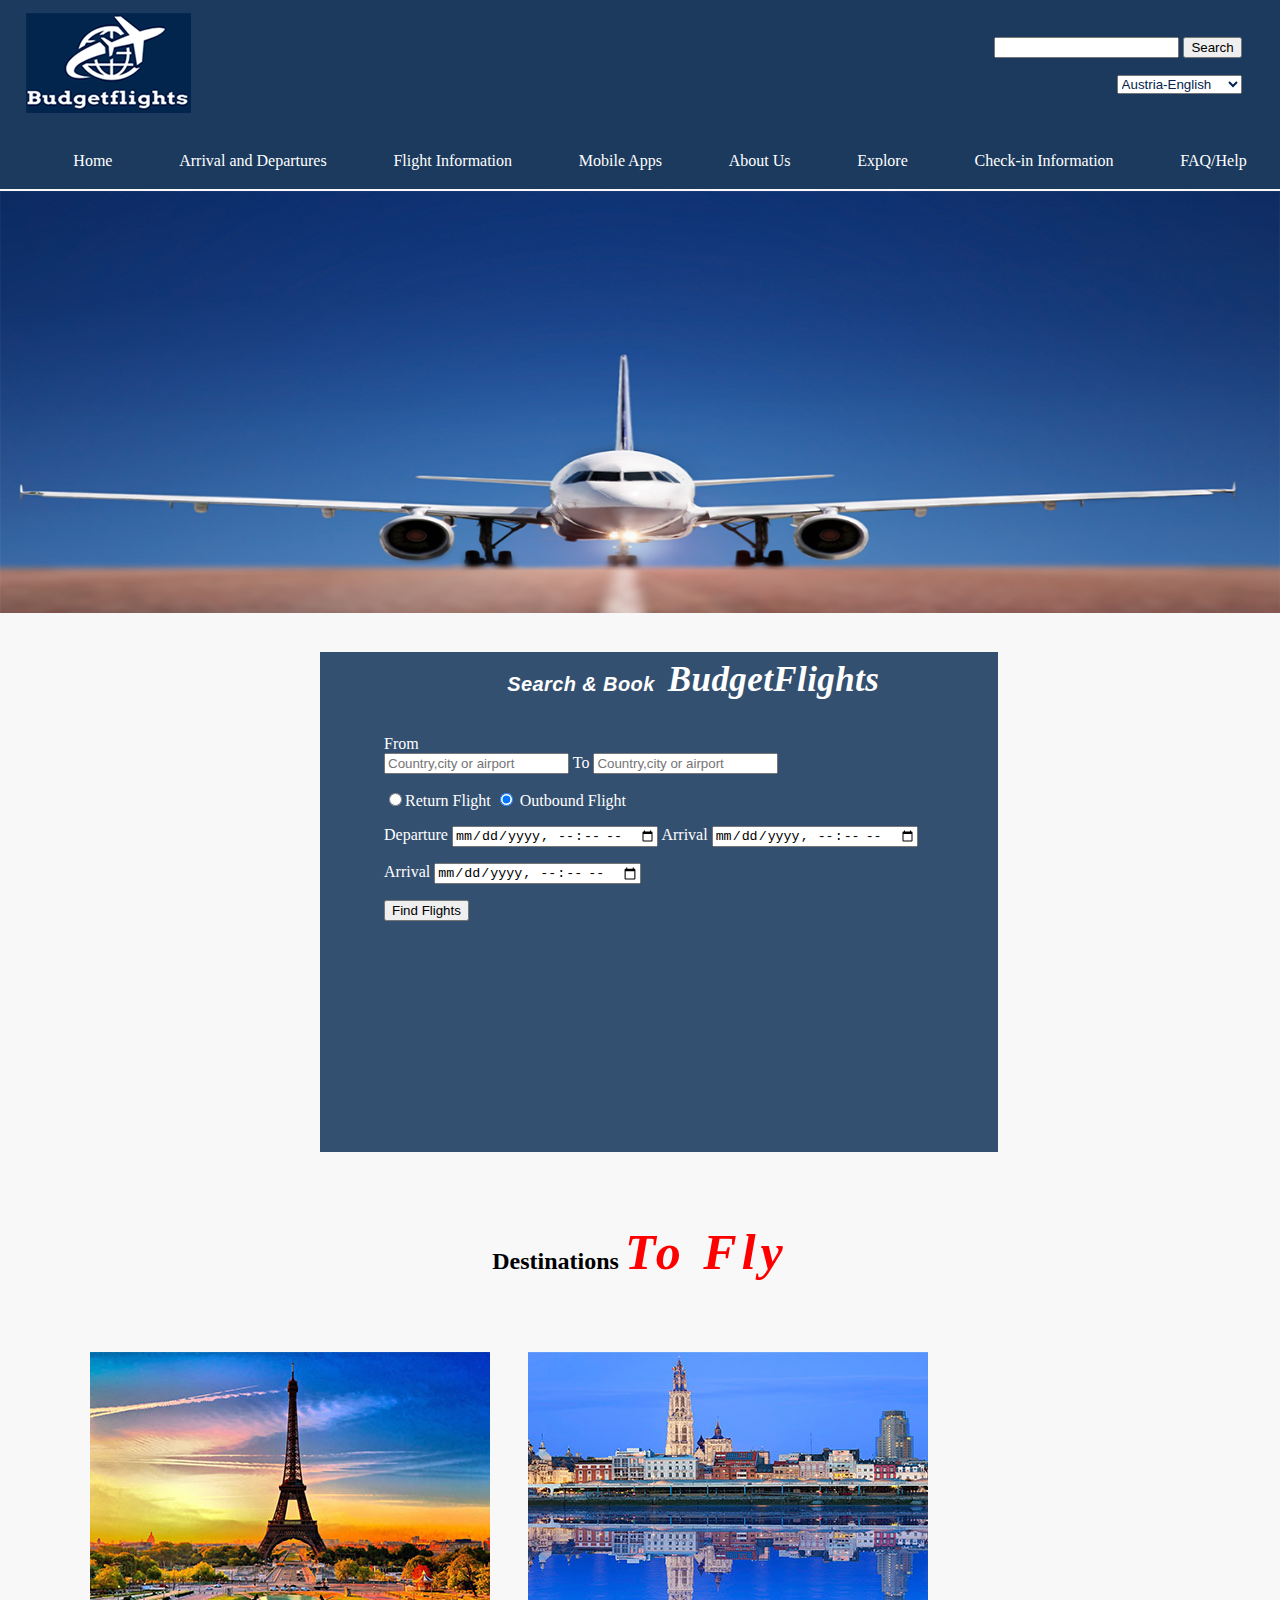
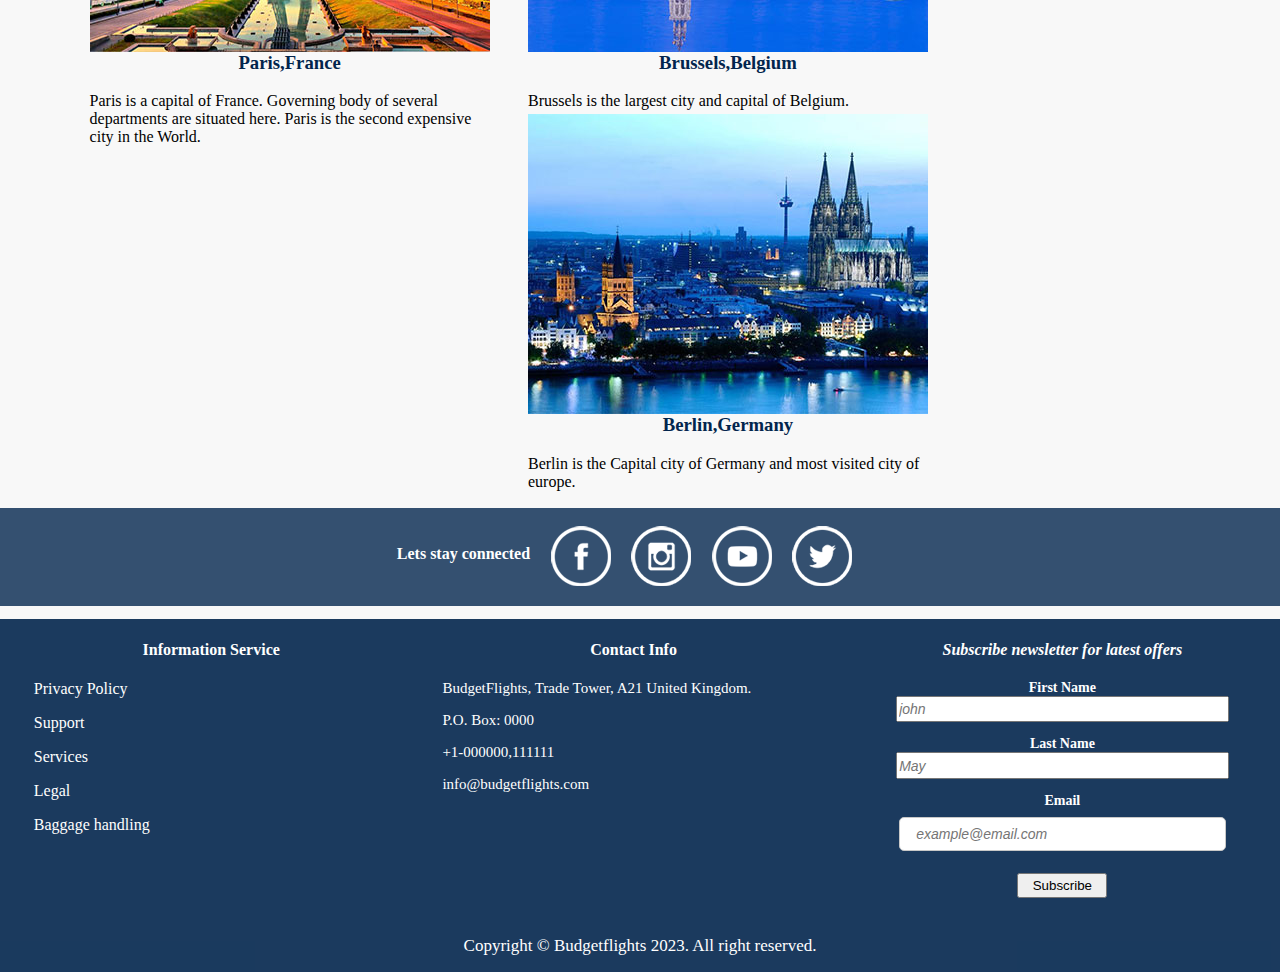
<file: index.html>
<!DOCTYPE html>
<!--This line is for HTML 5-->
<html lang="en" dir="ltr">
<!--head starts-->
<head>
<!--this enables the unicode feature-->
<title>Home</title>
<meta charset="utf-8">
<!--webpage title starts and ends-->
<meta name="viewport" content="width=device-width, initial-scale=1.0">
<!--This makes the total width equal to the device width-->

<link rel="shortcut icon" href="images/favicon.png"/>
<link type="text/css" rel="stylesheet" href="css/master.css"/>
<!--link main css in html-->
</head>
<!--head ends-->
<!--starts of body-->
<body>
 

<!--header starts-->
<header>
  <div class="logo"> <a href="index.html"><img src="images/logo.png" alt="logo" title="budgetflights" /></a> </div>
  <div class="search-1">
 	<form method="post" action="mobile.html">
		<p><input type="text" name="advance-search" required="required">  <input type="submit" name="submit" value="Search"> </p>
 	</form>
 	<select class="lang">
 		<option value="austria">Austria-English</option>
 		<option value="austria">Germany-English</option>
 		<option value="austria">England-English</option>
 		<option value="austria">Scotland-English</option>
 	</select>
 </div>
  <!--div class ends--> 
</header>
<!--header ends-->

<div class="menubar">
  <ul>
    <li><a href="index.html">Home</a></li>
    <li><a href="status.html">Arrival and Departures</a></li>
    <li><a href="flight.html">Flight Information</a></li>
    <li><a href="mobile.html">Mobile Apps</a></li>
    <li><a href="about.html">About Us</a></li>
    <li><a href="explore.html">Explore</a></li>
    <li><a href="check.html">Check-in Information</a></li>
    <li><a href="support.html">FAQ/Help</a>
         <ul>
            <li><a href="support.html">Enquiry</a></li>
            <li><a href="mobile.html">Downloads</a></li>
          </ul>
    </li>
  </ul>
</div>
<!--menu bar ends here-->
<div class="container-1"> 
  <!--form for booking flights-->
  <div class="nav-slider"> 
  	<img src="images/navimg.png" alt="navpic" title="nav-airplane"/> 
  </div>
 <div class="flight-booking">
    <h3 class="book-heading">
     <span>Search & Book</span>
      BudgetFlights
     </h3>
    	<form method="get" action="status.html">
      	<p>
			<label>From</label><br/>
			<input type="text" name="airport" placeholder="Country,city or airport" required="required">
			<label>To</label>
			<input type="text" name="countryairport" placeholder="Country,city or airport" required="required">
		  </p>
		  <input type="radio" name="trip-type" value="return" checked="checked"><label>Return Flight</label>
		   <input type="radio" name="trip-type" value="outbound" checked="checked"> <label>Outbound Flight</label>
		  <p>
			<label>Departure</label>
			<input type="datetime-local" name="departure-time">
      <label>Arrival</label>
      <input type="datetime-local" name="arrival-time">
		  </p>
		  <p>
			<label>Arrival</label>
			<input type="datetime-local" name="arrival-time">
		  </p>
		  
		  <p>
			<input type="submit" name="Find-flights" value="Find Flights">
		  </p>
		</form>
	  </div>
	</div>
	
<!--Destination elements of index page starts from here-->
 <div class="destinationimg">
     <h2 class="index-context">Destinations <span>To Fly</span></h2>
  </div>
    <div class="images">
      <div class="destinationimg1">
        <a href="flight.html"><img src="images/country/France.jpg" alt="France"></a>
        <h3 class="info1"><a href="flight.html">Paris,France</a></h3>
        <p>Paris is a capital of France. Governing body of several departments are situated here.
        Paris is the second expensive city in the World. </p>
      </div>
      <div class="destinationimg2">
        <a href="flight.html"><img src="images/country/Belgium.jpg" alt="Belgium"/></a>
        <h3 class="info1"><a href="flight.html">Brussels,Belgium</a></h3>
        <p>Brussels is the largest city and capital of Belgium.</p>
      </div>
      <div class="destinationimg3">
        <a href="flight.html"><img src="images/country/Germany.jpg" alt="Germany"></a>
        <h3 class="info1"><a href="flight.html">Berlin,Germany</a></h3>
        <p>Berlin is the Capital city of Germany and most visited city of europe.</p>
      </div>
    </div>

 <div class="social-media">
       		<div class="social-media-connect">
       			<h4>Lets stay connected</h4>
        	</div>
         <div class="icon">
			  <a href="https://www.facebook.com"><img src="images/facebook.png" alt="facebook"/></a>
			  <a href="https://www.instagram.com"><img src="images/instagram.png" alt="instagram"/></a>
			  <a href="https://www.youtube.com"><img src="images/youtube.png" alt="youtube"/></a>
			  <a href="https://www.twitter.com"><img src="images/twitter.png" alt="twitter"/></a>
          </div>
      </div>
<!--Destination elements of index page starts from here-->
<div class="footer-down">
     <div class="privacy">
     	<h4>Information Service</h4>
     		<p><a href="#">Privacy Policy</a></p>
     		<p><a href="Contact.html">Support</a></p>
     		<p><a href="#">Services</a></p>
     		<p><a href="#">Legal</a></p>
     		<p><a href="#">Baggage handling</a></p>
     </div>
      <div class="contact-info">
        <h4>Contact Info</h4>
        <p>BudgetFlights, Trade Tower, A21 United Kingdom. </p>
		  <p> P.O. Box: 0000</p>
		  <p>+1-000000,111111</p>
		  <p> info@budgetflights.com</p>
      </div>
      
      <div class="newsletter">
        <h4> Subscribe newsletter for latest offers</h4>
      <form method="post" action="flight.html">
          <p><label>First Name</label><br/><input type="text" name="Full-name" placeholder="john" required="required"></p>
          <p><label>Last Name</label><br/><input type="text" name="Last-name" placeholder="May" required="required"></p>
          <p><label>Email</label><br/><input type="Email" name="Email" placeholder="example@email.com" required="required"></p>
          <p><input type="submit" name="Subscribe-button" value="Subscribe"></p>
        </form>
      </div>
    </div>

<!--This is a footer section all tags goes for footer-->

<footer>
  <p>Copyright &copy; Budgetflights 2023. All right reserved. </p>
</footer>
</body>
<!--body ends-->
</html>
<!--html close-->
</file>
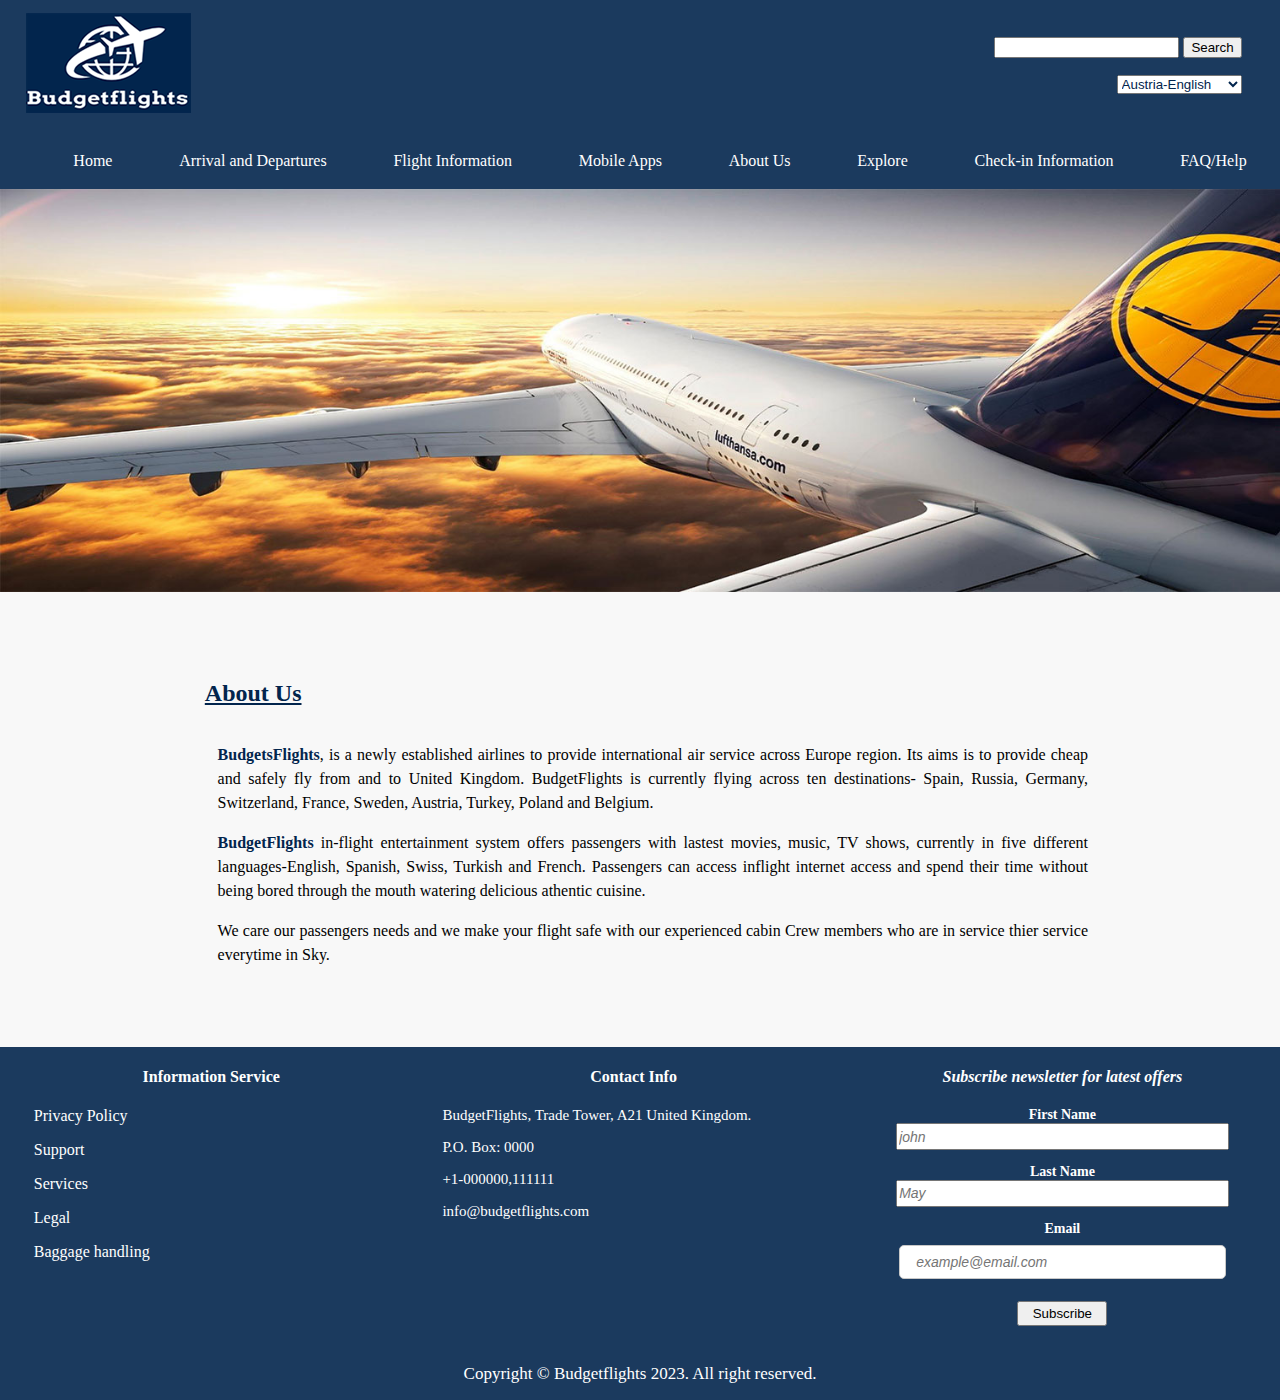
<file: about.html>
<!DOCTYPE html>
<!--This line is for HTML 5-->
<html lang="en" dir="ltr">
<!--head starts-->
<head>
<!--this enables the unicode feature-->
<title>About Us</title>
<meta charset="utf-8">
<!--webpage title starts and ends-->
<meta name="viewport" content="width=device-width, initial-scale=1.0">
<!--This makes the total width equal to the device width-->

<link rel="shortcut icon" href="images/favicon.png"/>
<link type="text/css" rel="stylesheet" href="css/master.css"/>
<!--link main css in html-->
</head>
<!--head ends-->
<!--starts of body-->
<body>
 

<!--header starts-->
<header>
  <div class="logo"> <a href="index.html"><img src="images/logo.png" alt="logo" title="budgetflights" /></a> </div>
  <div class="search-1">
  <form method="post" action="mobile.html">
    <p><input type="text" name="advance-search">  <input type="submit" name="submit" value="Search"> </p>
  </form>
  <select class="lang">
    <option value="austria">Austria-English</option>
    <option value="austria">Germany-English</option>
    <option value="austria">England-English</option>
    <option value="austria">Scotland-English</option>
  </select>
 </div>
  <!--div class ends--> 
</header>
<!--header ends-->

<div class="menubar">
  <ul>
    <li><a href="index.html">Home</a></li>
    <li><a href="status.html">Arrival and Departures</a></li>
    <li><a href="flight.html">Flight Information</a></li>
    <li><a href="mobile.html">Mobile Apps</a></li>
    <li><a href="about.html">About Us</a></li>
    <li><a href="explore.html">Explore</a></li>
    <li><a href="check.html">Check-in Information</a></li>
    <li><a href="support.html">FAQ/Help</a>
         <ul>
            <li><a href="support.html">Enquiry</a></li>
            <li><a href="mobile.html">Downloads</a></li>
          </ul>
  </ul>
</div>
<!--menu bar ends here-->
  <div class="Container-3">
  <div class="container-3-navimg">
  	<img src="images/country/plane.jpg" alt="about-nav-image">
  </div>
    <div class="Container-3-middle">
    <h2 class="narration">About Us</h2>
     <div class="about-us">
       <p>
        <span class="title">BudgetsFlights</span>, is a newly established airlines to provide international air service across Europe region. Its aims is to provide cheap and safely fly from and to United Kingdom. BudgetFlights is currently flying across ten destinations- Spain, Russia, Germany, Switzerland, France, Sweden, Austria, Turkey, Poland and Belgium.
     	</p>
     	<p>
     	<span class="title">BudgetFlights</span> in-flight entertainment system offers passengers with lastest movies, music, TV shows, currently in five different languages-English, Spanish, Swiss, Turkish and French. Passengers can access inflight internet access and spend their time without being bored through the mouth watering delicious athentic cuisine.
     	</p>
     	<p>
     		We care our passengers needs and we make your flight safe with our experienced cabin Crew members who are in service thier service everytime in Sky.
		 </p>
	  </div>
	 </div>
</div>
<div class="footer-down">
     <div class="privacy">
      <h4>Information Service</h4>
        <p><a href="#">Privacy Policy</a></p>
        <p><a href="Contact.html">Support</a></p>
        <p><a href="#">Services</a></p>
        <p><a href="#">Legal</a></p>
        <p><a href="#">Baggage handling</a></p>
     </div>
      <div class="contact-info">
        <h4>Contact Info</h4>
        <p>BudgetFlights, Trade Tower, A21 United Kingdom. </p>
      <p> P.O. Box: 0000</p>
      <p>+1-000000,111111</p>
      <p> info@budgetflights.com</p>
      </div>
      
      <div class="newsletter">
        <h4> Subscribe newsletter for latest offers</h4>
      <form method="post" action="flight.html">
          <p><label>First Name</label><br/><input type="text" name="Full-name" placeholder="john" required="required"></p>
          <p><label>Last Name</label><br/><input type="text" name="Last-name" placeholder="May" required="required"></p>
          <p><label>Email</label><br/><input type="Email" name="Email" placeholder="example@email.com" required="required"></p>
          <p><input type="submit" name="Subscribe-button" value="Subscribe"></p>
        </form>
      </div>
    </div>
      <footer>
        <p>Copyright &copy; Budgetflights 2023. All right reserved.
      </p>
      </footer>
                
  </body>
  <!--body ends-->
</html>
<!--html close-->
</file>
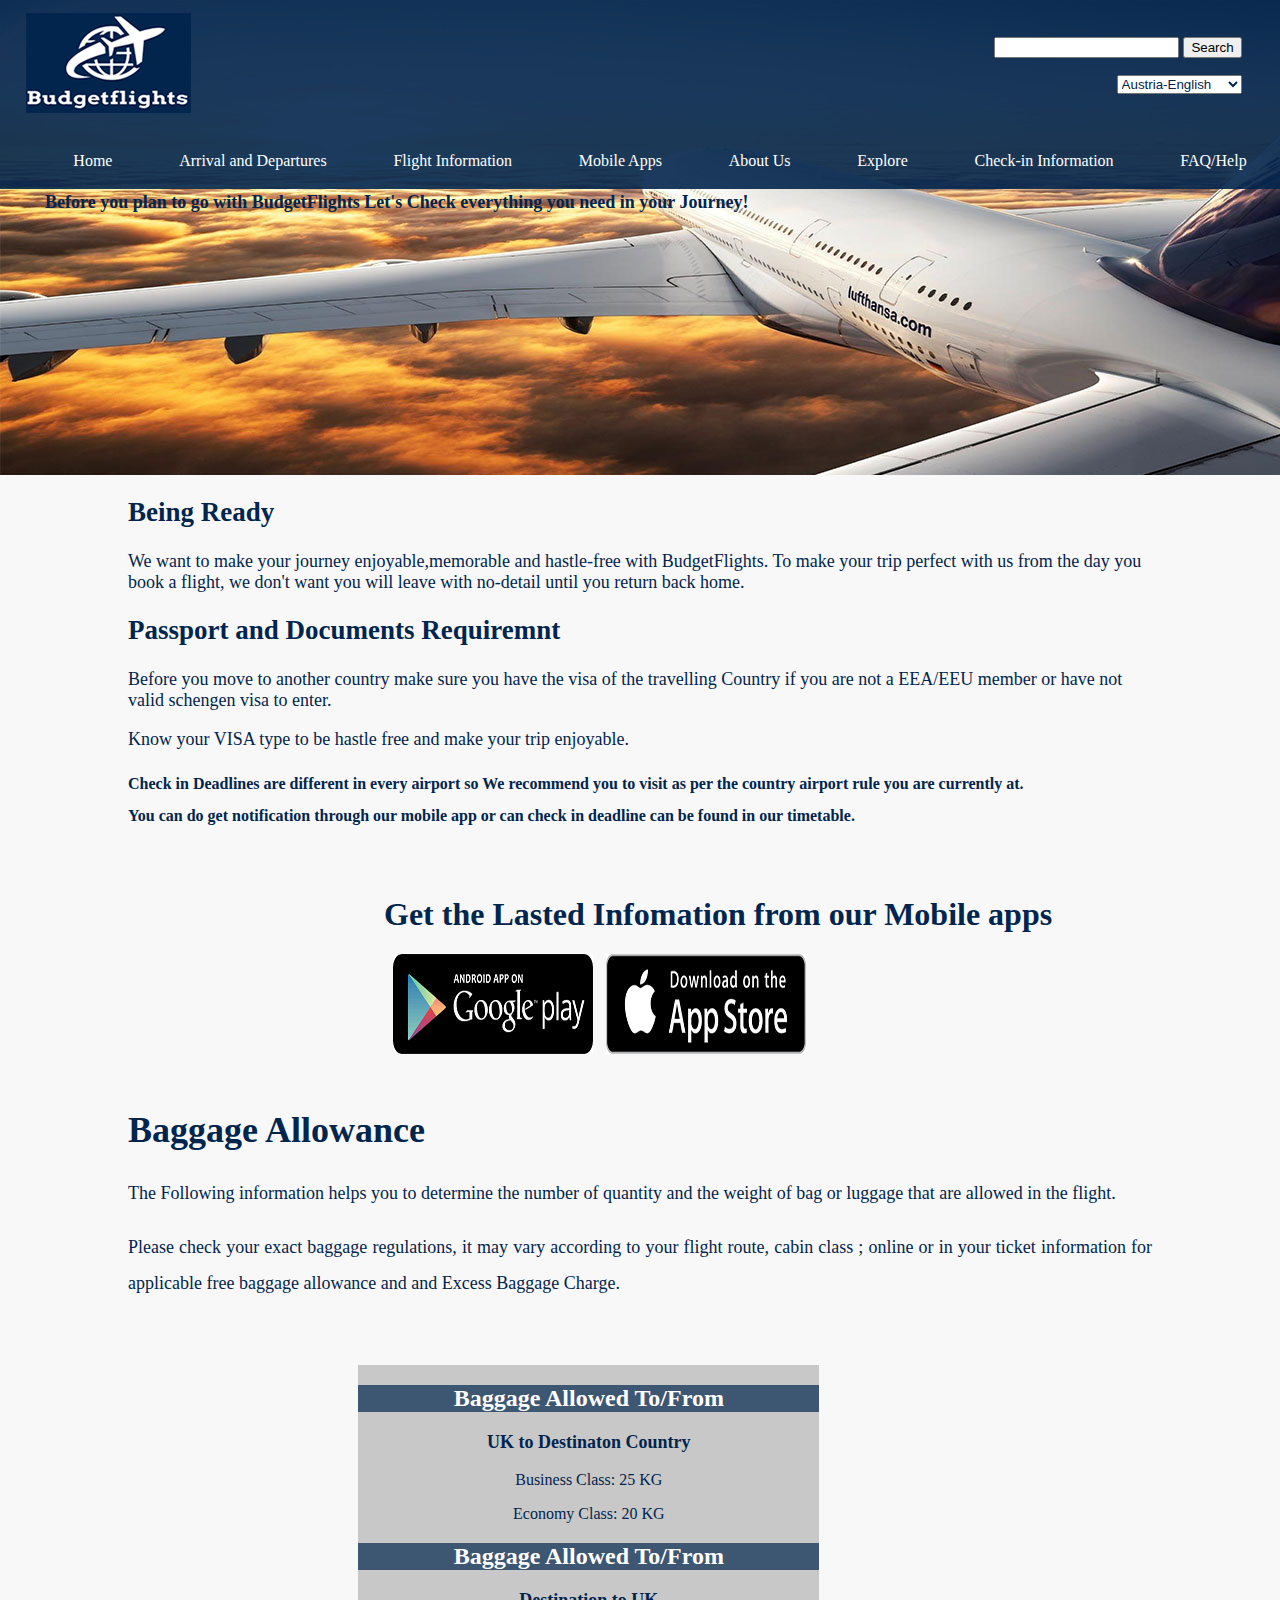
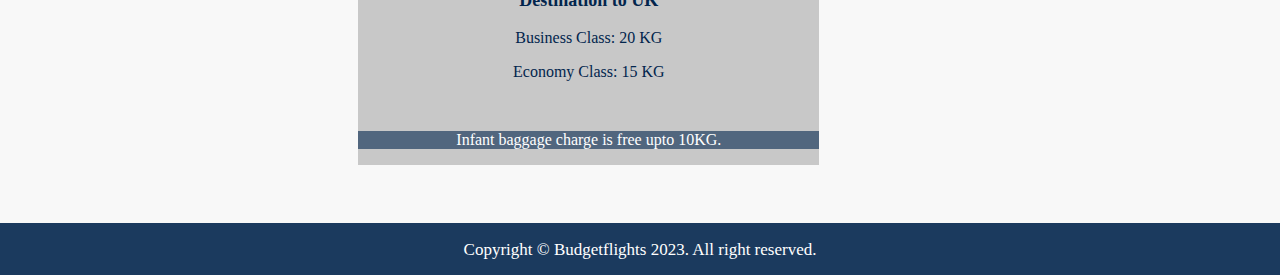
<file: check.html>
<!DOCTYPE html>
<!--This line is for HTML 5-->
<html lang="en" dir="ltr">
<!--head starts-->
<head>
<!--this enables the unicode feature-->
<title>Baggage Information</title>
<meta charset="utf-8">
<!--webpage title starts and ends-->
<meta name="viewport" content="width=device-width, initial-scale=1.0">
<!--This makes the total width equal to the device width-->

<link rel="shortcut icon" href="images/favicon.png"/>
<link type="text/css" rel="stylesheet" href="css/master.css"/>
<!--link main css in html-->
</head>
<!--head ends-->
<!--starts of body-->
<body>
 

<!--header starts-->
<header>
  <div class="logo"> <a href="index.html"><img src="images/logo.png" alt="logo" title="budgetflights" /></a> </div>
  <div class="search-1">
  <form method="post" action="mobile.html">
    <p><input type="text" name="advance-search">  <input type="submit" name="submit" value="Search"> </p>
  </form>
  <select class="lang">
    <option value="austria">Austria-English</option>
    <option value="austria">Germany-English</option>
    <option value="austria">England-English</option>
    <option value="austria">Scotland-English</option>
  </select>
 </div>
  <!--div class ends--> 
</header>
<!--header ends-->

<div class="menubar">
  <ul>
    <li><a href="index.html">Home</a></li>
    <li><a href="status.html">Arrival and Departures</a></li>
    <li><a href="flight.html">Flight Information</a></li>
    <li><a href="mobile.html">Mobile Apps</a></li>
    <li><a href="about.html">About Us</a></li>
    <li><a href="explore.html">Explore</a></li>
    <li><a href="check.html">Check-in Information</a></li>
    <li><a href="support.html">FAQ/Help</a>
         <ul>
            <li><a href="support.html">Enquiry</a></li>
            <li><a href="mobile.html">Downloads</a></li>
          </ul>
  </ul>
</div>
        <!--menu bar ends here-->
        <div class="check-in-1">
          <div class="checkin-1-para"> <p>Before you plan to go with BudgetFlights Let's Check 
            everything you need in  your Journey!</p>
          </div>
          <div class="get-ready">
            <h2>Being Ready</h2>
            <p>We want to make your journey enjoyable,memorable and hastle-free with BudgetFlights.
              To make your trip perfect with us from the day you book a flight, we don't want you will leave with no-detail until you return back home.
            </p>
          </div>
          <div class="document">
            <h2>Passport and Documents Requiremnt</h2>
              <p>Before you move to another country make sure you have the visa of the travelling Country if you
              are not a EEA/EEU member or have not valid schengen visa to enter.</p>
              <p>Know your VISA type to be hastle free and make your trip enjoyable.</p>

            </ul>
          </div>
          <div class="check-in-airport">
            <p class="checkinairport">Check in Deadlines are different in every airport so We recommend you to visit as per the country 
            airport rule you are currently at.</p>
          </div>
          <div class="online-check-in">
            <p class="checkinairport">You can do get notification through our mobile app or can check in deadline 
            can be found in our timetable.</p>
          </div>
          <div class="mobile-app">
            <h1 class="download12">Get the Lasted Infomation from our Mobile apps</h1>
            <a href="http://www.playstore.com"><img src="images/country/android.png" alt="android"title="android app"></a>
            <a href="http://www.apple.com/store"><img src="images/country/ios.png" alt="android"title="android app"></a>
          </div>
          <div class="baggage-allowance">
            <h1>Baggage Allowance</h1>
            <p> The Following information helps you to determine the number of quantity and the weight of bag
            or luggage that are allowed in the flight.</p>
            <p> Please check your exact baggage regulations, it may vary according to your flight route, cabin class ; online or in your ticket information for applicable free baggage allowance and and Excess Baggage Charge. </p>
          </div>
          <div class="baggage-allowance1">
            <div class="form1">
              <h2 class="form1a">Baggage Allowed To/From</h2>
                <p class="form1a1">UK to Destinaton Country</p>
                <p>Business Class: 25 KG</p>
                <p>Economy Class: 20 KG</p>
              <h2 class="form1b">Baggage Allowed To/From</h2>
                <p class="form1a1">Destination to UK</p>
                <p>Business Class: 20 KG</p>
                <p>Economy Class: 15 KG</p>
                 <br/>
            <p class="infant"> Infant baggage charge is free upto 10KG.</p>
            </div> 
       </div>
      </div>
        </div>
        <footer>
          <p>Copyright &copy; Budgetflights 2023. All right reserved.
          </p>
        </footer>           
      </body>
    <!--body ends-->
  <!--html close-->
</html>
</file>
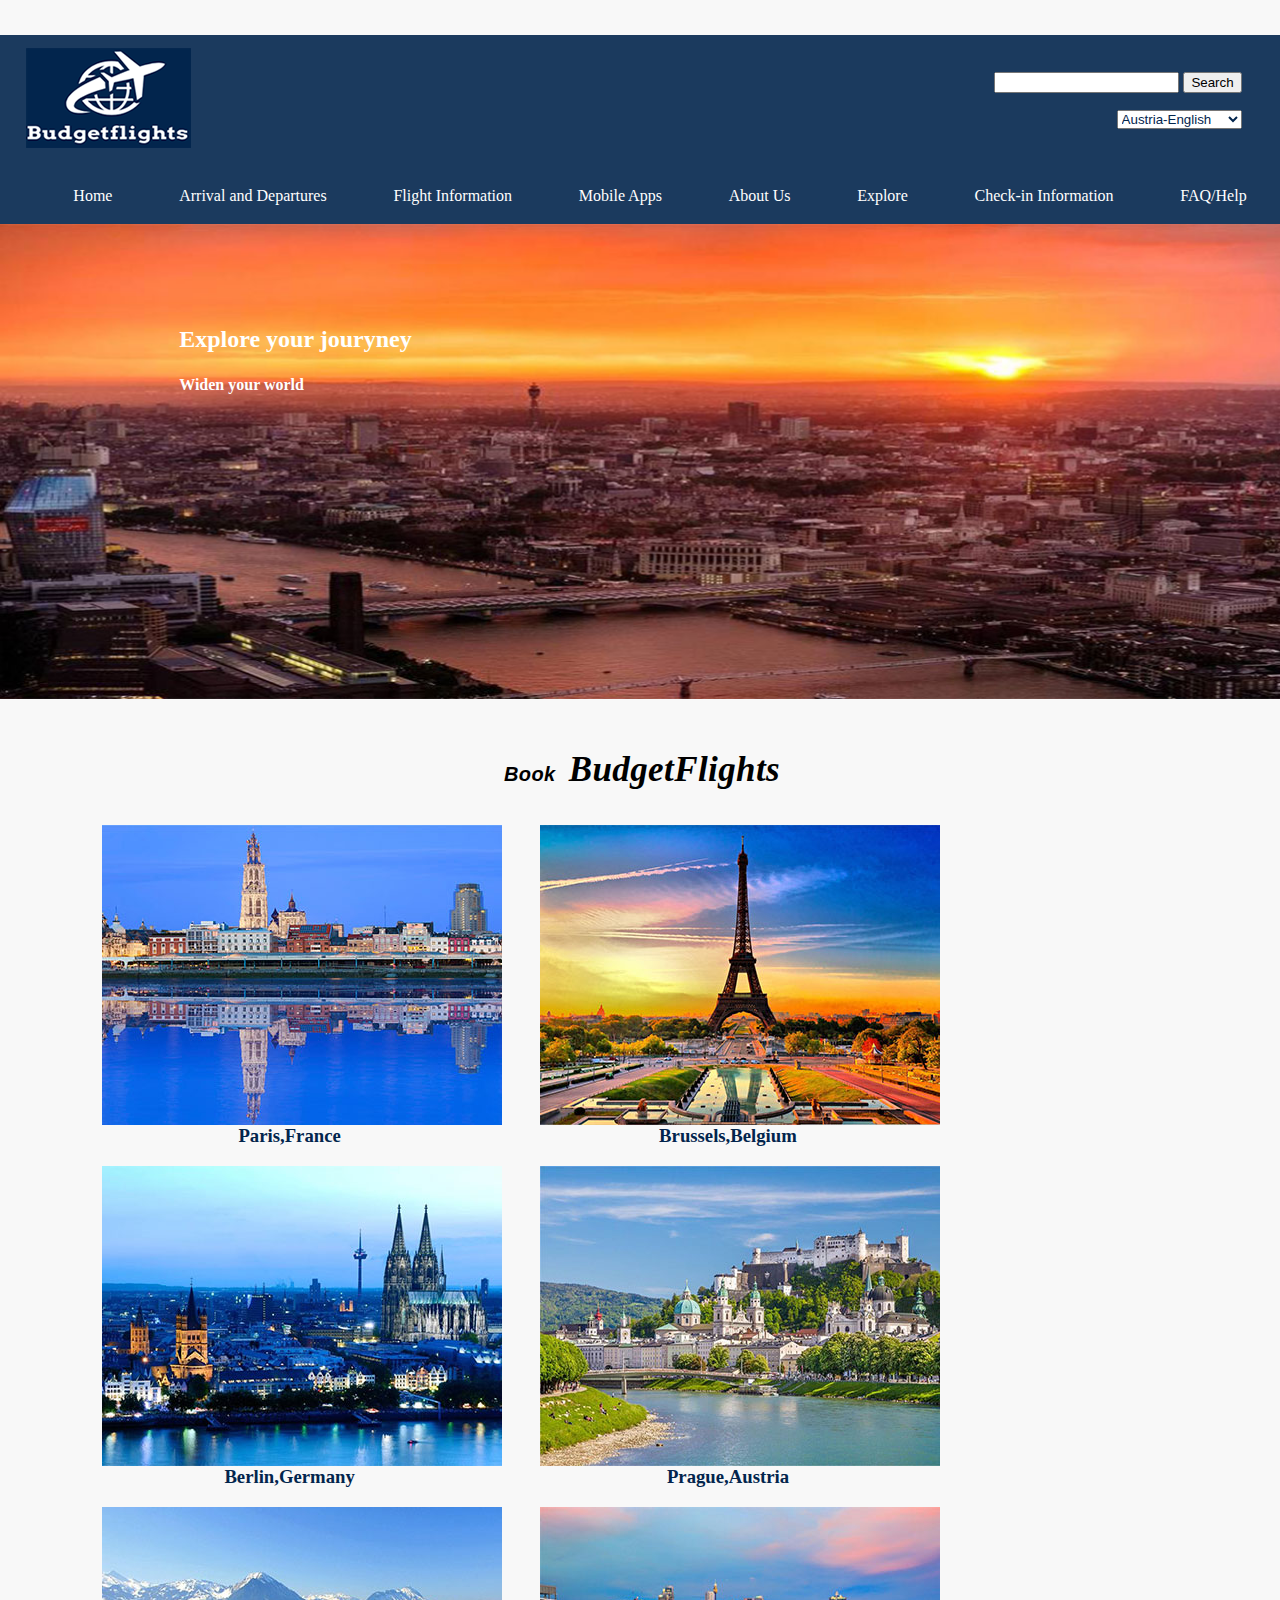
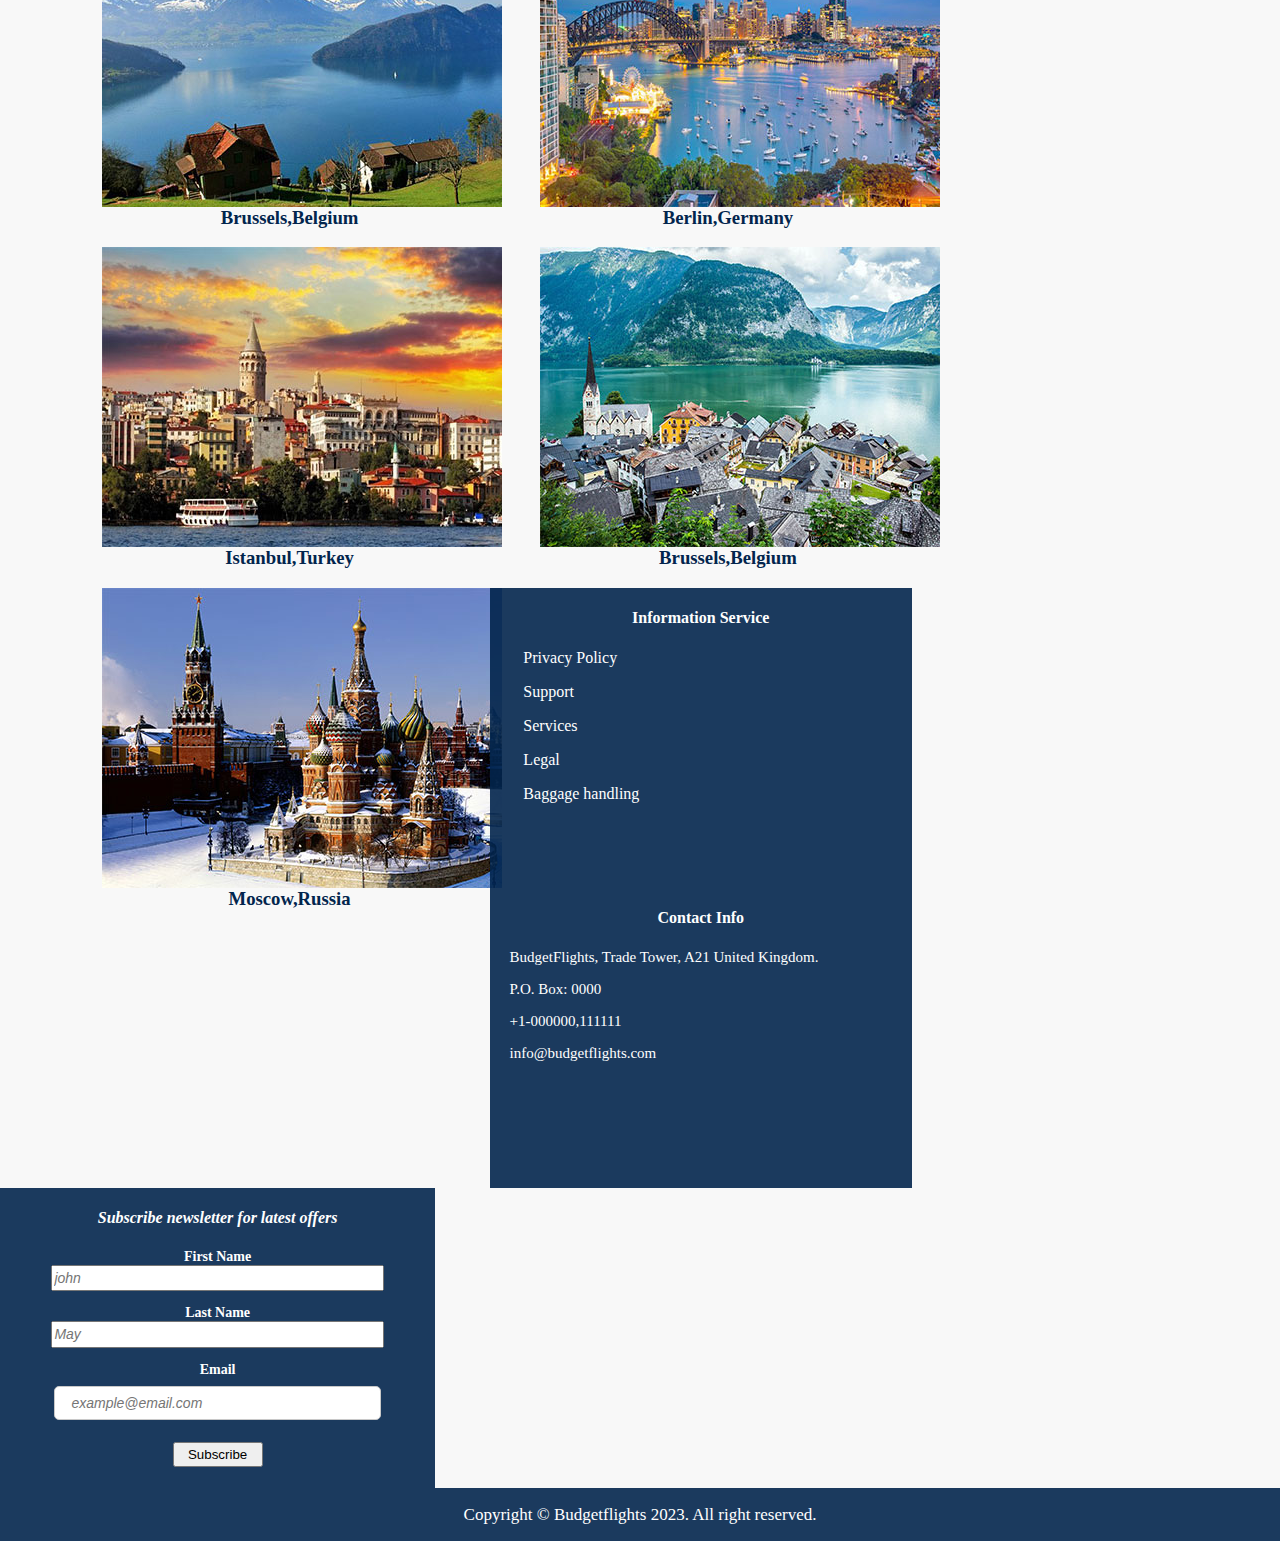
<file: explore.html>
<!DOCTYPE html>
<!--This line is for HTML 5-->
<html lang="en" dir="ltr">
<!--head starts-->
<head>
<!--this enables the unicode feature-->
<title>Explore</title>
<meta charset="utf-8">
<!--webpage title starts and ends-->
<meta name="viewport" content="width=device-width, initial-scale=1.0">
<!--This makes the total width equal to the device width-->

<link rel="shortcut icon" href="images/favicon.png"/>
<link type="text/css" rel="stylesheet" href="css/master.css"/>
<!--link main css in html-->
</head>
<!--head ends-->
<!--starts of body-->
<body>
 

<!--header starts-->
<header>
  <div class="logo"> <a href="index.html"><img src="images/logo.png" alt="logo" title="budgetflights" /></a> </div>
  <div class="search-1">
  <form method="post" action="mobile.html">
    <p><input type="text" name="advance-search">  <input type="submit" name="submit" value="Search"> </p>
  </form>
  <select class="lang">
    <option value="austria">Austria-English</option>
    <option value="austria">Germany-English</option>
    <option value="austria">England-English</option>
    <option value="austria">Scotland-English</option>
  </select>
 </div>
  <!--div class ends--> 
</header>
<!--header ends-->

<div class="menubar">
  <ul>
    <li><a href="index.html">Home</a></li>
    <li><a href="status.html">Arrival and Departures</a></li>
    <li><a href="flight.html">Flight Information</a></li>
    <li><a href="mobile.html">Mobile Apps</a></li>
    <li><a href="about.html">About Us</a></li>
    <li><a href="explore.html">Explore</a></li>
    <li><a href="check.html">Check-in Information</a></li>
    <li><a href="support.html">FAQ/Help</a>
         <ul>
            <li><a href="support.html">Enquiry</a></li>
            <li><a href="mobile.html">Downloads</a></li>
          </ul>
  </ul>
</div>
      <!--menu bar ends here-->
  	<div class="container-expl">
  	<div class="container-expl-nav">
  		<h2 class="explore-nav">Explore your jouryney</h2>
  			<p>Widen your world</p>
  	</div>
  </div>
    <h3 class="book-heading">
     <span>Book</span>
      BudgetFlights
     </h3>
  	 <!--container-expl-image-search elements start-->
      <div class="images1">
        <div class="destinationimg4">
          <a href="flight.html"><img src="images/country/Belgium.jpg" alt="Belgium"></a>
          <h3 class="info2"><a href="flight.html">Paris,France</a></h3>
        </div>
        <div class="destinationimg5">
          <a href="flight.html"><img src="images/country/France.jpg" alt="France"/></a>
          <h3 class="info2"><a href="flight.html">Brussels,Belgium</a></h3>
        </div>
        <div class="destinationimg6">
          <a href="flight.html"><img src="images/country/Germany.jpg" alt="Germany"></a>
          <h3 class="info2"><a href="flight.html">Berlin,Germany</a></h3>
        </div>
            <div class="destinationimg4">
          <a href="flight.html"><img src="images/country/Austria.jpg" alt="Austria"></a>
          <h3 class="info2"><a href="flight.html">Prague,Austria</a></h3>
        </div>
        <div class="destinationimg5">
          <a href="flight.html"><img src="images/country/Switzerland.jpg" alt="Switzerland"/></a>
          <h3 class="info2"><a href="flight.html">Brussels,Belgium</a></h3>
        </div>
        <div class="destinationimg6">
          <a href="flight.html"><img src="images/country/Sweden.jpg" alt="Sweden"></a>
          <h3 class="info2"><a href="flight.html">Berlin,Germany</a></h3>
        </div>
             <div class="destinationimg4">
          <a href="flight.html"><img src="images/country/Turkey.jpg" alt="Turkey"></a>
          <h3 class="info2"><a href="flight.html">Istanbul,Turkey</a></h3>
        </div>
        <div class="destinationimg5">
          <a href="flight.html"><img src="images/country/Poland.jpg" alt="Poland"/></a>
          <h3 class="info2"><a href="flight.html">Brussels,Belgium</a></h3>
        </div>
        <div class="destinationimg6">
          <a href="flight.html"><img src="images/country/Russia.jpg" alt="Russia"></a>
          <h3 class="info2"><a href="flight.html">Moscow,Russia</a></h3>
        </div>
      </div>
      </div>
<!--image container element ends here-->
   <div class="footer-down">
     <div class="privacy">
      <h4>Information Service</h4>
        <p><a href="#">Privacy Policy</a></p>
        <p><a href="Contact.html">Support</a></p>
        <p><a href="#">Services</a></p>
        <p><a href="#">Legal</a></p>
        <p><a href="#">Baggage handling</a></p>
     </div>
      <div class="contact-info">
        <h4>Contact Info</h4>
        <p>BudgetFlights, Trade Tower, A21 United Kingdom. </p>
      <p> P.O. Box: 0000</p>
      <p>+1-000000,111111</p>
      <p> info@budgetflights.com</p>
      </div>
      
      <div class="newsletter">
        <h4> Subscribe newsletter for latest offers</h4>
      <form method="post" action="flight.html">
          <p><label>First Name</label><br/><input type="text" name="Full-name" placeholder="john" required="required"></p>
          <p><label>Last Name</label><br/><input type="text" name="Last-name" placeholder="May" required="required"></p>
          <p><label>Email</label><br/><input type="Email" name="Email" placeholder="example@email.com" required="required"></p>
          <p><input type="submit" name="Subscribe-button" value="Subscribe"></p>
        </form>
      </div>
    </div>
      <footer>
        <p>Copyright &copy; Budgetflights 2023. All right reserved.
      </p>
      </footer>
                
  </body>
  <!--body ends-->
</html>
<!--html close-->
</file>
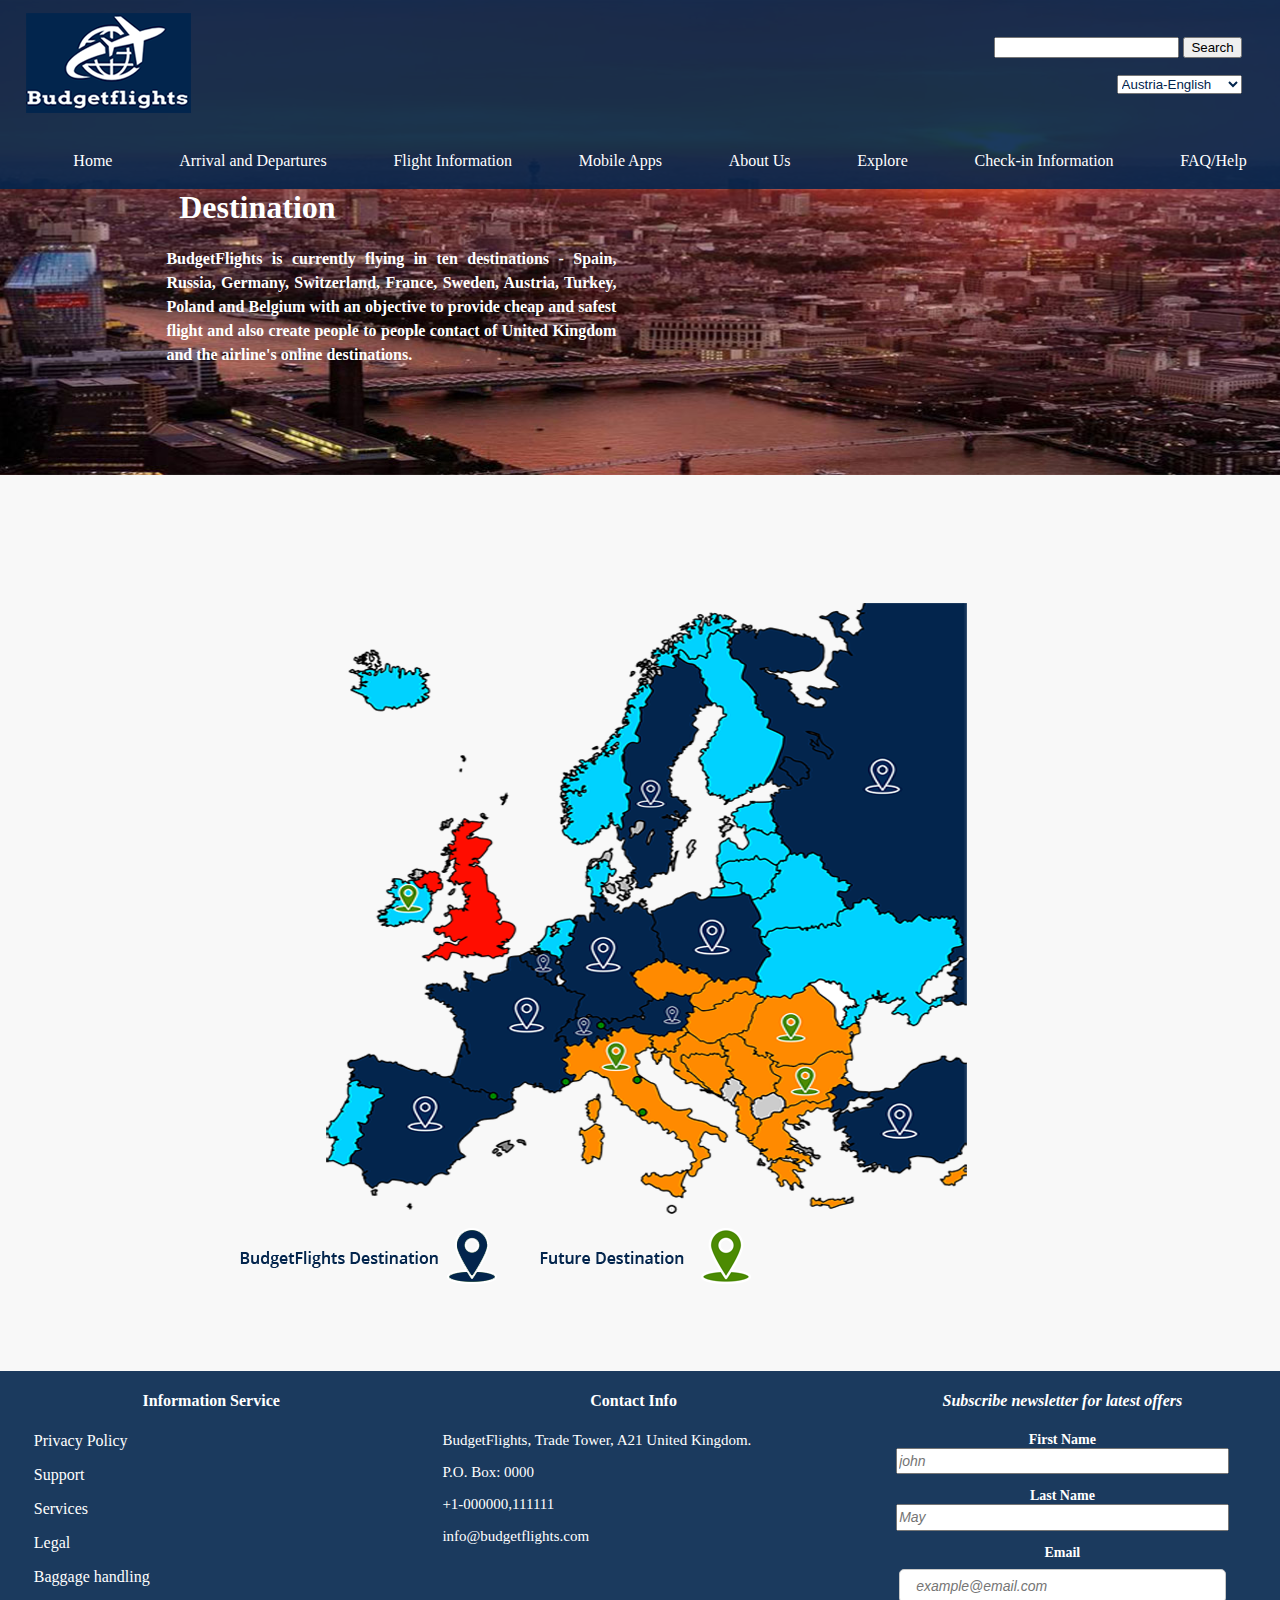
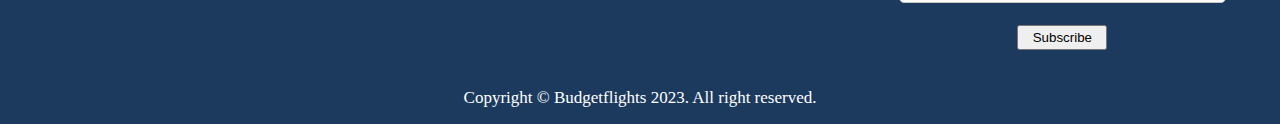
<file: flight.html>
<!DOCTYPE html>
<!--This line is for HTML 5-->
<html lang="en" dir="ltr">
<!--head starts-->
<head>
<!--this enables the unicode feature-->
<title>Destination</title>
<meta charset="utf-8">
<!--webpage title starts and ends-->
<meta name="viewport" content="width=device-width, initial-scale=1.0">
<!--This makes the total width equal to the device width-->

<link rel="shortcut icon" href="images/favicon.png"/>
<link type="text/css" rel="stylesheet" href="css/master.css"/>
<!--link main css in html-->
</head>
<!--head ends-->
<!--starts of body-->
<body>
 

<!--header starts-->
<header>
  <div class="logo"> <a href="index.html"><img src="images/logo.png" alt="logo" title="budgetflights" /></a> </div>
  <div class="search-1">
  <form method="post" action="mobile.html">
    <p><input type="text" name="advance-search">  <input type="submit" name="submit" value="Search"> </p>
  </form>
  <select class="lang">
    <option value="austria">Austria-English</option>
    <option value="austria">Germany-English</option>
    <option value="austria">England-English</option>
    <option value="austria">Scotland-English</option>
  </select>
 </div>
  <!--div class ends--> 
</header>
<!--header ends-->

<div class="menubar">
  <ul>
    <li><a href="index.html">Home</a></li>
    <li><a href="status.html">Arrival and Departures</a></li>
    <li><a href="flight.html">Flight Information</a></li>
    <li><a href="mobile.html">Mobile Apps</a></li>
    <li><a href="about.html">About Us</a></li>
    <li><a href="explore.html">Explore</a></li>
    <li><a href="check.html">Check-in Information</a></li>
    <li><a href="support.html">FAQ/Help</a>
         <ul>
            <li><a href="support.html">Enquiry</a></li>
            <li><a href="mobile.html">Downloads</a></li>
          </ul>
  </ul>
</div>
      <!--menu bar ends here-->
      <div class="destination-status">
      <h1>Destination</h1>
      <p>BudgetFlights is currently flying in ten destinations - Spain, Russia, Germany, Switzerland, France, Sweden, Austria, Turkey, Poland and Belgium with an objective to provide cheap and safest flight and also create people to people contact of United Kingdom and the airline's online destinations.</p>

      </div>
   <div class="information-map">
 	<img src="images/map.png" alt="europemap"/>
    </div>
     <div class="footer-down">
     <div class="privacy">
      <h4>Information Service</h4>
        <p><a href="#">Privacy Policy</a></p>
        <p><a href="Contact.html">Support</a></p>
        <p><a href="#">Services</a></p>
        <p><a href="#">Legal</a></p>
        <p><a href="#">Baggage handling</a></p>
     </div>
      <div class="contact-info">
        <h4>Contact Info</h4>
        <p>BudgetFlights, Trade Tower, A21 United Kingdom. </p>
      <p> P.O. Box: 0000</p>
      <p>+1-000000,111111</p>
      <p> info@budgetflights.com</p>
      </div>
      
      <div class="newsletter">
        <h4> Subscribe newsletter for latest offers</h4>
      <form method="post" action="flight.html">
          <p><label>First Name</label><br/><input type="text" name="Full-name" placeholder="john" required="required"></p>
          <p><label>Last Name</label><br/><input type="text" name="Last-name" placeholder="May" required="required"></p>
          <p><label>Email</label><br/><input type="Email" name="Email" placeholder="example@email.com" required="required"></p>
          <p><input type="submit" name="Subscribe-button" value="Subscribe"></p>
        </form>
      </div>
    </div>
      <footer>
        <p>Copyright &copy; Budgetflights 2023. All right reserved.
      </p>
      </footer>
                
  </body>
  <!--body ends-->
</html>
<!--html close-->
</file>
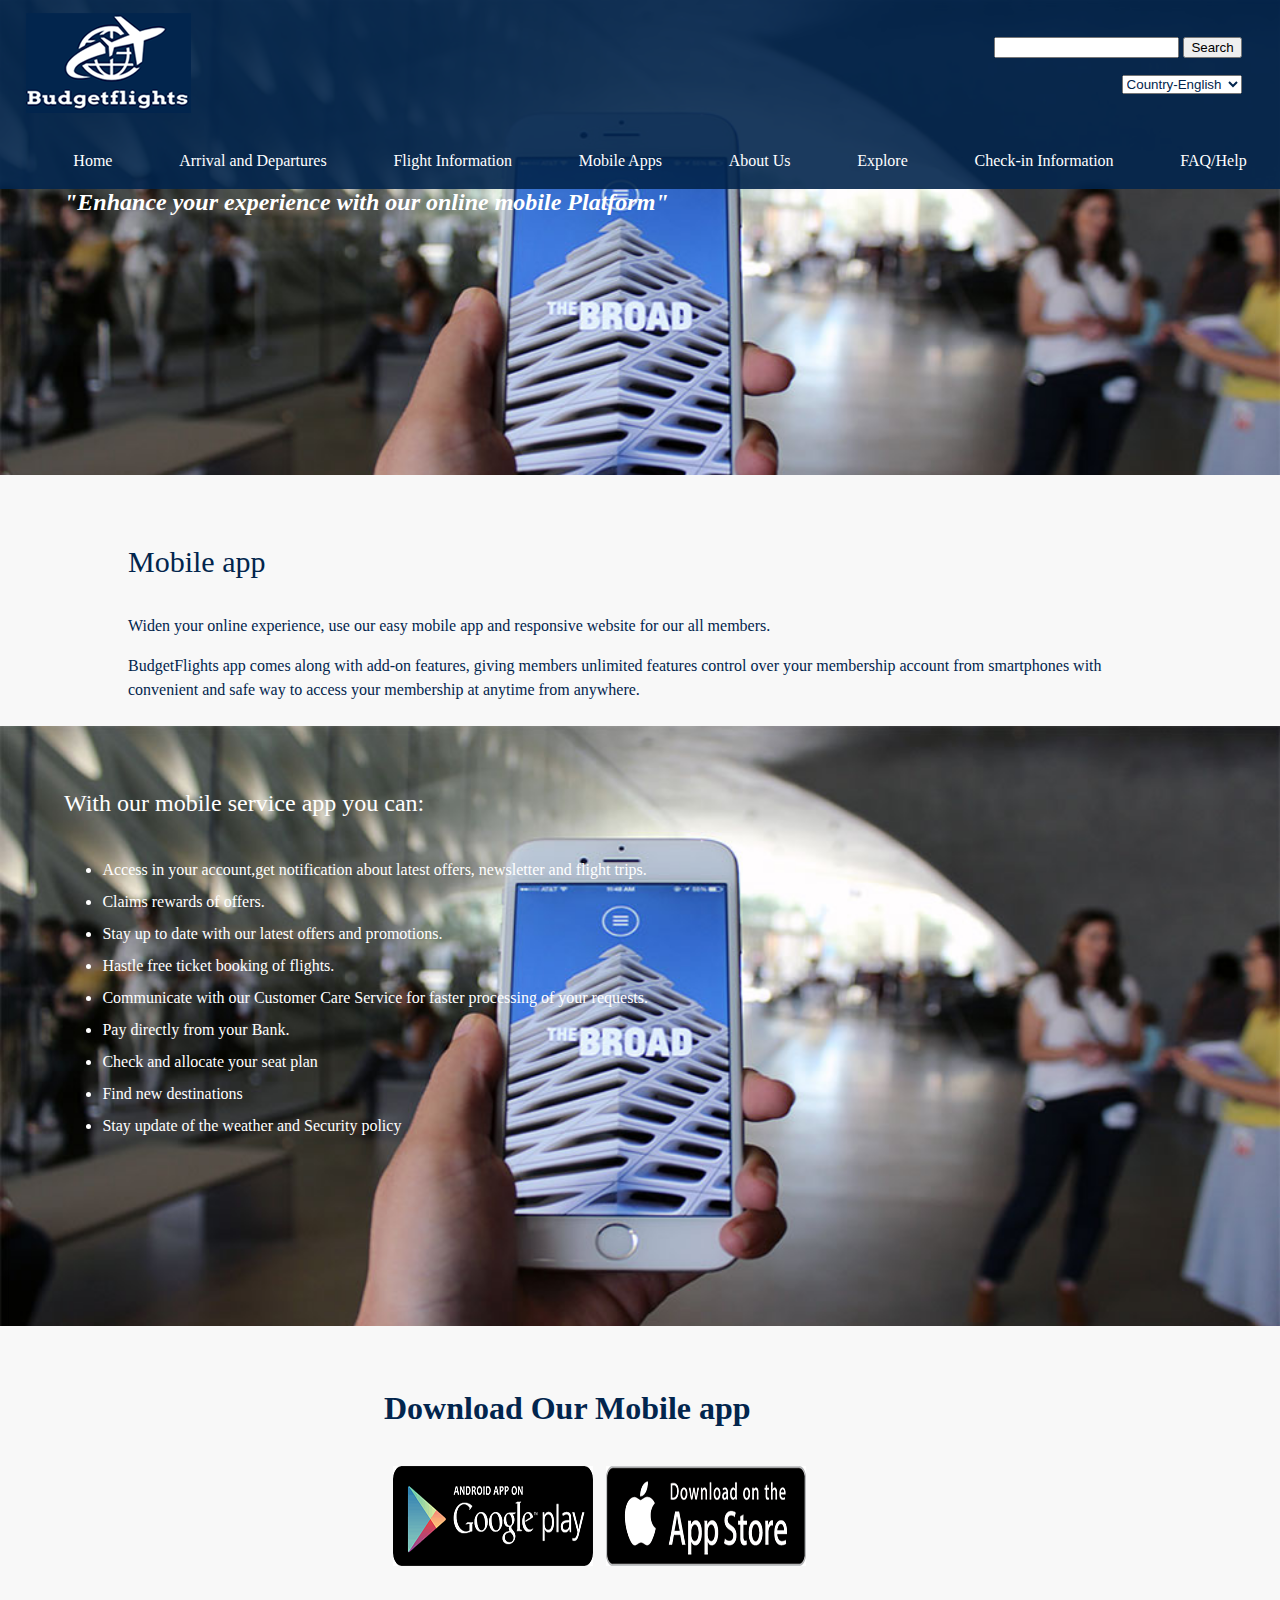
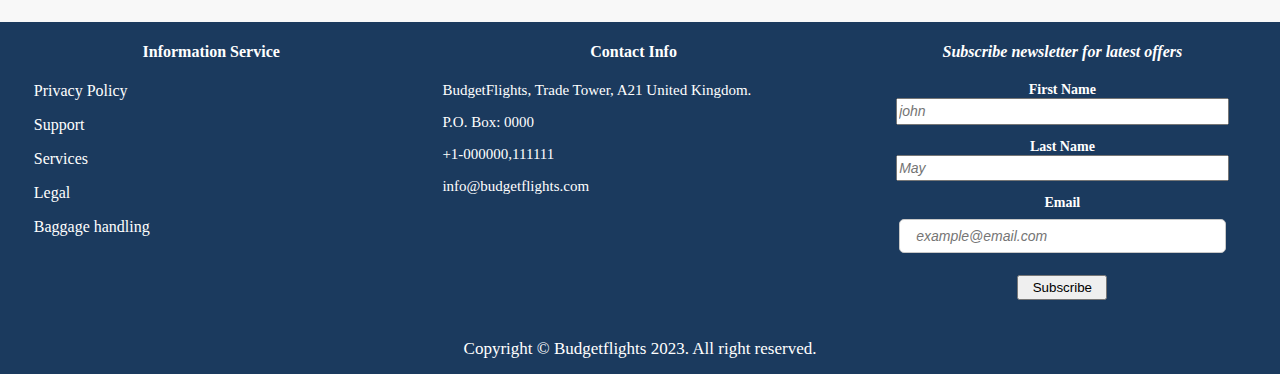
<file: mobile.html>
<!DOCTYPE html>
<!--This line is for HTML 5-->
<html lang="en" dir="ltr">
<!--head starts-->
<head>
<!--this enables the unicode feature-->
<title>Mobile Application</title>
<meta charset="utf-8">
<!--webpage title starts and ends-->
<meta name="viewport" content="width=device-width, initial-scale=1.0">
<!--This makes the total width equal to the device width-->

<link rel="shortcut icon" href="images/favicon.png"/>
<link type="text/css" rel="stylesheet" href="css/master.css"/>
<!--link main css in html-->
</head>
<!--head ends-->
<!--starts of body-->
<body>
 

<!--header starts-->
<header>
  <div class="logo"> <a href="index.html"><img src="images/logo.png" alt="logo" title="budgetflights" /></a> </div>
  <div class="search-1">
  <form method="post" action="mobile.html">
    <p><input type="text" name="advance-search">  <input type="submit" name="submit" value="Search"> </p>
  </form>
  <select class="lang">
    <option value="austria">Country-English</option>
    <option value="austria">Turkey-English</option>
    <option value="austria">Russia-English</option>
    <option value="austria">England-English</option>
    <option value="austria">Spain-English</option>
  </select>
 </div>
  <!--div class ends--> 
</header>
<!--header ends-->

<div class="menubar">
  <ul>
    <li><a href="index.html">Home</a></li>
    <li><a href="status.html">Arrival and Departures</a></li>
    <li><a href="flight.html">Flight Information</a></li>
    <li><a href="mobile.html">Mobile Apps</a></li>
    <li><a href="about.html">About Us</a></li>
    <li><a href="explore.html">Explore</a></li>
    <li><a href="check.html">Check-in Information</a></li>
    <li><a href="support.html">FAQ/Help</a>
         <ul>
            <li><a href="support.html">Enquiry</a></li>
            <li><a href="mobile.html">Downloads</a></li>
          </ul>
  </ul>
</div>
      <!--menu bar ends here-->
      <div class="mobile-phone">
        <h2 class="mobile-phone1"> "Enhance your experience with our online mobile Platform"</h2>
      </div>
        <div class="mobile-phone-content">
          <div class="mobile-phone-content2">
            <p class="mobile3">Mobile app</p>
            <p>
              Widen your online experience, use our easy mobile app and responsive website for our all members.
            </p>
            <p>
              BudgetFlights app comes along with add-on features, giving members unlimited features control over
              your membership account from smartphones with convenient and safe way to access your membership at anytime from anywhere.
            </p>
          </div>
          <div class="mobile2">
          <p>With our mobile service app you can:</p>
          <ul>
            <li>Access in your account,get notification about latest offers, newsletter and flight trips.</li>
            <li>Claims rewards of offers.</li>
            <li>Stay up to date with our latest offers and promotions.</li>
            <li>Hastle free ticket booking of flights.</li>
            <li>Communicate with our Customer Care Service for faster processing of your requests.</li>
            <li>Pay directly from your Bank.</li>
            <li>Check and allocate your seat plan</li>
            <li>Find new destinations</li>
            <li>Stay update of the weather and Security policy</li>
          </ul>
          </div>
          <div class="mobile-app">
            <h1 class="download">Download Our Mobile app</h1>
            <a href="http://www.playstore.com"><img src="images/country/android.png" alt="android"title="android app"></a>
            <a href="http://www.apple.com/store"><img src="images/country/ios.png" alt="android"title="android app"></a>
            
          </div>
        </div>
        <div class="footer-down">
     <div class="privacy">
      <h4>Information Service</h4>
        <p><a href="#">Privacy Policy</a></p>
        <p><a href="Contact.html">Support</a></p>
        <p><a href="#">Services</a></p>
        <p><a href="#">Legal</a></p>
        <p><a href="#">Baggage handling</a></p>
     </div>
      <div class="contact-info">
        <h4>Contact Info</h4>
        <p>BudgetFlights, Trade Tower, A21 United Kingdom. </p>
      <p> P.O. Box: 0000</p>
      <p>+1-000000,111111</p>
      <p> info@budgetflights.com</p>
      </div>
      
      <div class="newsletter">
        <h4> Subscribe newsletter for latest offers</h4>
      <form method="post" action="flight.html">
          <p><label>First Name</label><br/><input type="text" name="Full-name" placeholder="john" required="required"></p>
          <p><label>Last Name</label><br/><input type="text" name="Last-name" placeholder="May" required="required"></p>
          <p><label>Email</label><br/><input type="Email" name="Email" placeholder="example@email.com" required="required"></p>
          <p><input type="submit" name="Subscribe-button" value="Subscribe"></p>
        </form>
      </div>
    </div>
      <footer>
        <p>Copyright &copy; Budgetflights 2023. All right reserved.
      </p>
      </footer>
                
  </body>
  <!--body ends-->
</html>
<!--html close-->
</file>
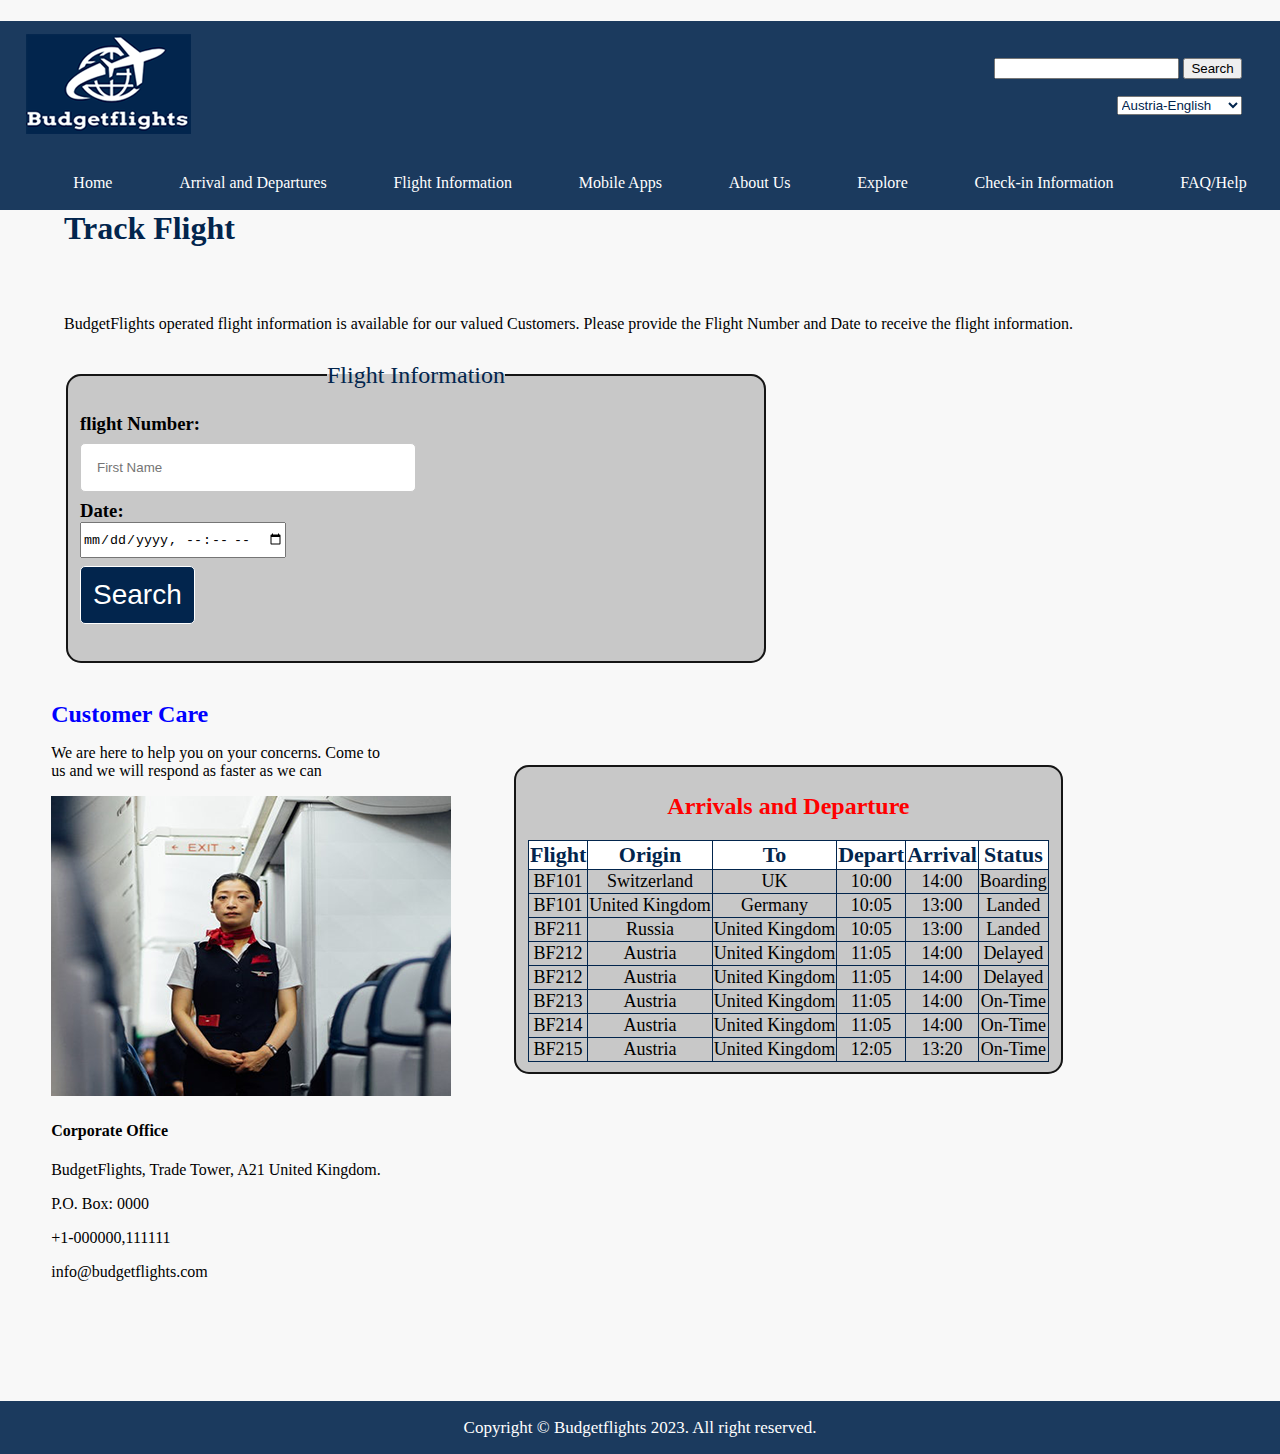
<file: status.html>
<!DOCTYPE html>
<!--This line is for HTML 5-->
<html lang="en" dir="ltr">
<!--head starts-->
<head>
<!--this enables the unicode feature-->
<title>Arrival and Departure</title>
<meta charset="utf-8">
<!--webpage title starts and ends-->
<meta name="viewport" content="width=device-width, initial-scale=1.0">
<!--This makes the total width equal to the device width-->

<link rel="shortcut icon" href="images/favicon.png"/>
<link type="text/css" rel="stylesheet" href="css/master.css"/>
<!--link main css in html-->
</head>
<!--head ends-->
<!--starts of body-->
<body>
 

<!--header starts-->
<header>
  <div class="logo"> <a href="index.html"><img src="images/logo.png" alt="logo" title="budgetflights" /></a> </div>
  <div class="search-1">
  <form method="post" action="mobile.html">
    <p><input type="text" name="advance-search">  <input type="submit" name="submit" value="Search"> </p>
  </form>
  <select class="lang">
    <option value="austria">Austria-English</option>
    <option value="austria">Germany-English</option>
    <option value="austria">England-English</option>
    <option value="austria">Scotland-English</option>
  </select>
 </div>
  <!--div class ends--> 
</header>
<!--header ends-->

<div class="menubar">
  <ul>
    <li><a href="index.html">Home</a></li>
    <li><a href="status.html">Arrival and Departures</a></li>
    <li><a href="flight.html">Flight Information</a></li>
    <li><a href="mobile.html">Mobile Apps</a></li>
    <li><a href="about.html">About Us</a></li>
    <li><a href="explore.html">Explore</a></li>
    <li><a href="check.html">Check-in Information</a></li>
    <li><a href="support.html">FAQ/Help</a>
         <ul>
            <li><a href="support.html">Enquiry</a></li>
            <li><a href="mobile.html">Downloads</a></li>
          </ul>
  </ul>
</div>
      <!--menu bar ends here-->
      
      <div class="flight-status">
        <h1 class="track">Track Flight</h1>
        <br/>
        <p class="information">BudgetFlights operated flight information is available for our valued Customers.
        Please provide the Flight Number and Date to receive the flight information.</p>
        </div>
        <div class="form2">
          <form method="post">
      <!--Form method is added-->
        <fieldset>
          <!--Fieldset is used to give the static form a platform with a border-->
          <legend>Flight Information</legend>
          <!--A title to the fieldset is given-->
          <h3>
          <label>flight Number:</label>
          <br/>
          <input type="text" name="name" placeholder="First Name" required>
          <br/>
          <label>Date:</label>
          <br/>
          <input type="datetime-local" name="name" placeholder="Last Name" required>
          <br/>
          <input type="submit" name="save" value="Search">
          <!--A submit button is included-->
          </h3>
        </fieldset>
      </form>     
      </div>
      <div class="arrival-depart">
        <div class="sidebar">
          <h2 class="sidebar-1">Customer Care</h2>
          <p>We are here to help you on your concerns. Come to us and we will respond as faster as we can</p>
          <img src="images/country/support.png" alt="customer-care"/>
          <h4>Corporate Office</h4>
          <p>BudgetFlights, Trade Tower, A21 United Kingdom. </p>
          <p> P.O. Box: 0000</p>
          <p>+1-000000,111111</p>
          <p> info@budgetflights.com</p>
        </div>
        <div class="to">
          <fieldset>
           <h2 class="arival-text">Arrivals and Departure</h2>
          <table>
              <tr>
                <th>Flight </th>
                <th>Origin</th> 
                <th>To</th>
                <th>Depart</th>
                <th>Arrival</th>
                <th>Status</th>
              </tr>
              <tr>
                <td>BF101</td>
                <td>Switzerland</td> 
                <td>UK</td>
                <td>10:00</td>
                <td>14:00</td>
                <td>Boarding</td>
              </tr>
              <tr>
                <td>BF101 </td>
                <td>United Kingdom</td> 
                <td>Germany</td>
                <td>10:05</td>
                <td>13:00</td>
                <td>Landed</td>
              </tr>
               <tr>
                <td>BF211 </td>
                <td>Russia</td> 
                <td>United Kingdom</td>
                <td>10:05</td>
                <td>13:00</td>
                <td>Landed</td>
              </tr>
               <tr>
                <td>BF212 </td>
                <td>Austria</td> 
                <td>United Kingdom</td>
                <td>11:05</td>
                <td>14:00</td>
                <td>Delayed</td>
              </tr>
              <tr>
                <td>BF212 </td>
                <td>Austria</td> 
                <td>United Kingdom</td>
                <td>11:05</td>
                <td>14:00</td>
                <td>Delayed</td>
              </tr>
              <tr>
                <td>BF213 </td>
                <td>Austria</td> 
                <td>United Kingdom</td>
                <td>11:05</td>
                <td>14:00</td>
                <td>On-Time</td>
              </tr>
              <tr>
                <td>BF214 </td>
                <td>Austria</td> 
                <td>United Kingdom</td>
                <td>11:05</td>
                <td>14:00</td>
                <td>On-Time</td>
              </tr>
              <tr>
                <td>BF215 </td>
                <td>Austria</td> 
                <td>United Kingdom</td>
                <td>12:05</td>
                <td>13:20</td>
                <td>On-Time</td>
              </tr>
            </table>
            </fieldset>
        </div>
      <footer>
        <p>Copyright &copy; Budgetflights 2023. All right reserved.
      </p>
      </footer>
                
  </body>
  <!--body ends-->
</html>
<!--html close-->
</file>
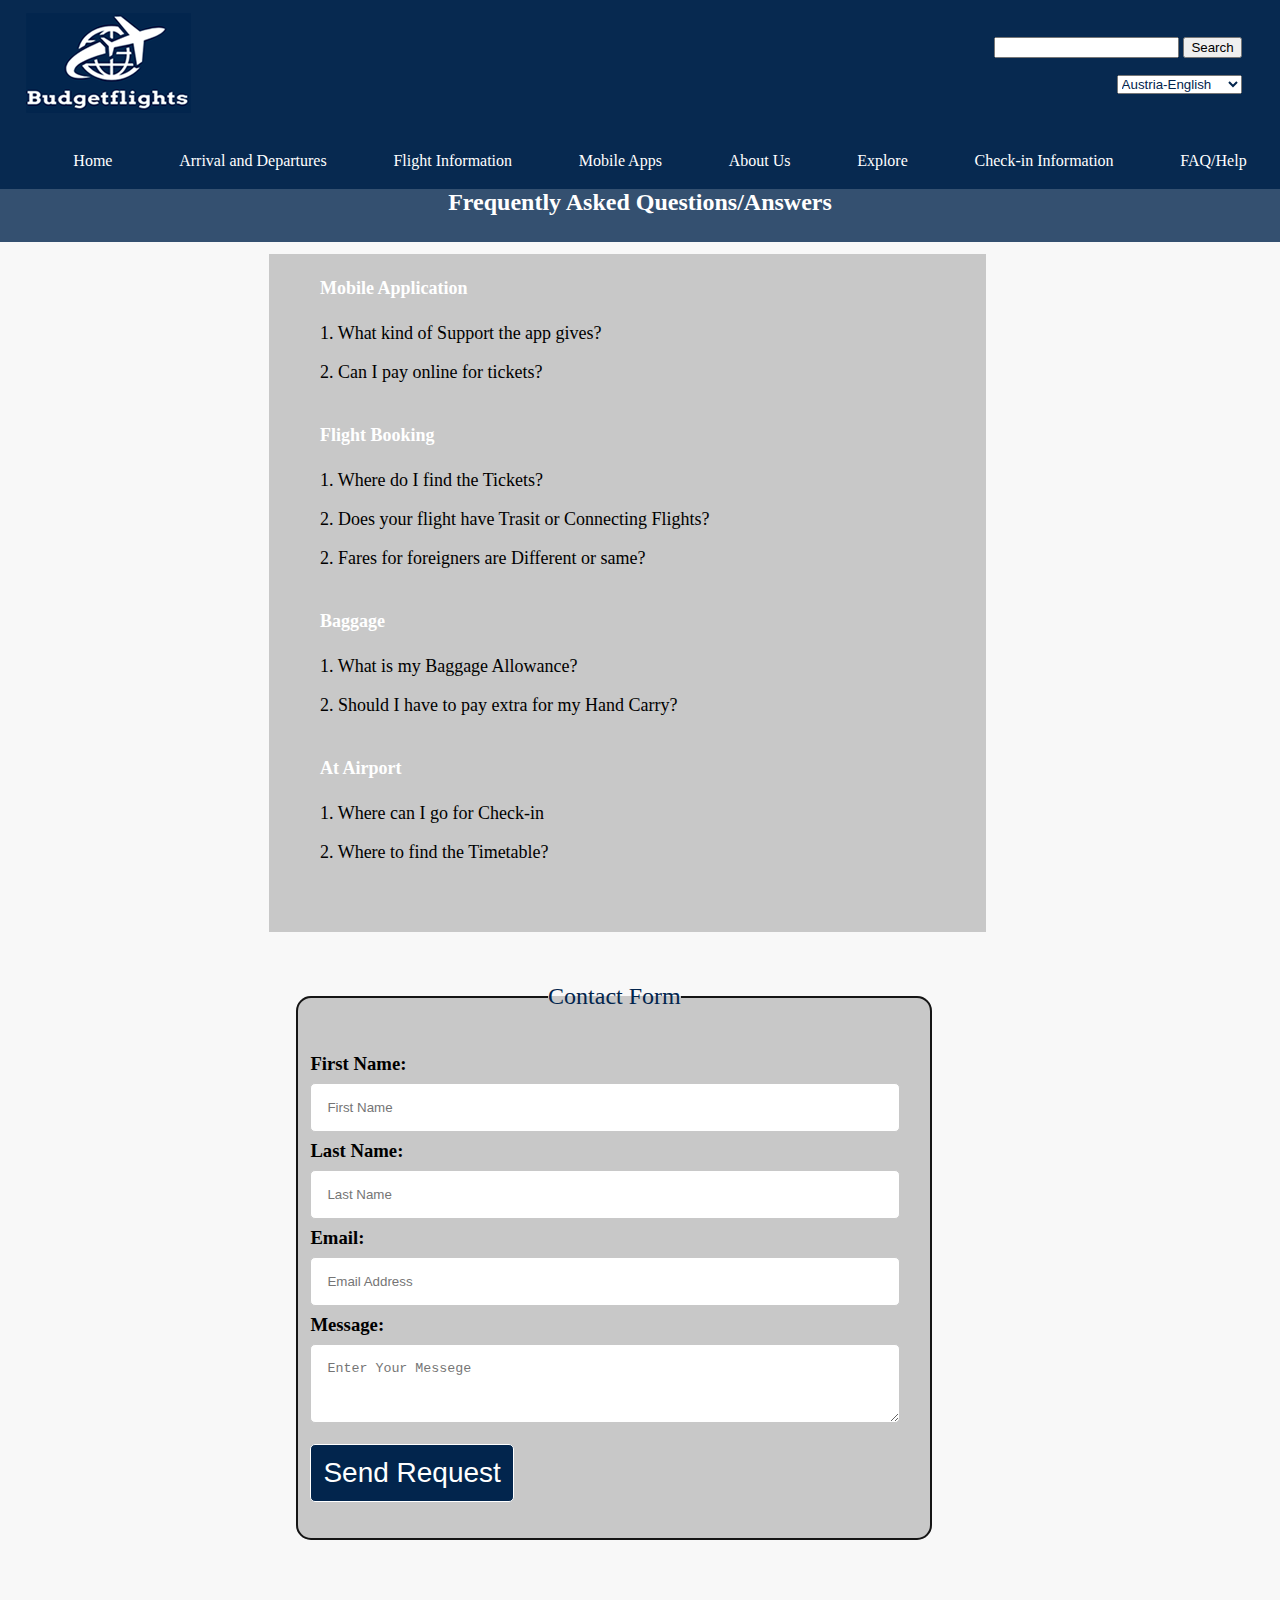
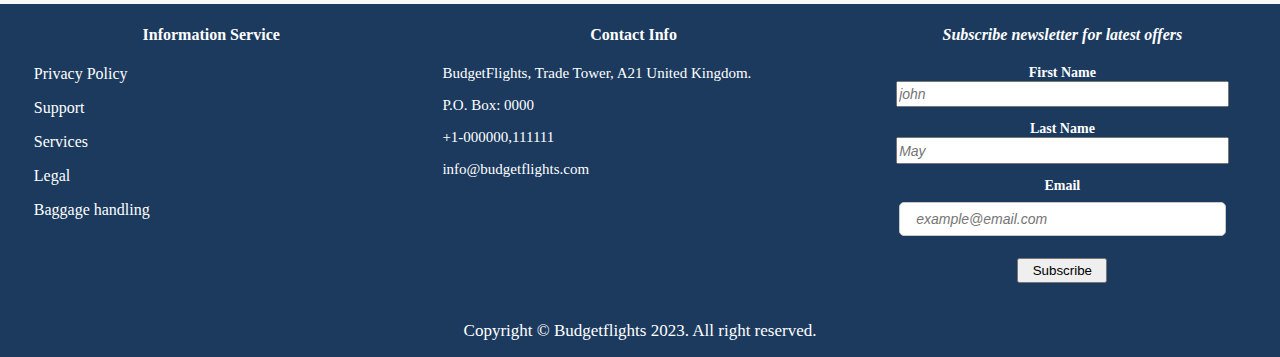
<file: support.html>
<!DOCTYPE html>
<!--This line is for HTML 5-->
<html lang="en" dir="ltr">
<!--head starts-->
<head>
<!--this enables the unicode feature-->
<title>Mobile Application</title>
<meta charset="utf-8">
<!--webpage title starts and ends-->
<meta name="viewport" content="width=device-width, initial-scale=1.0">
<!--This makes the total width equal to the device width-->

<link rel="shortcut icon" href="images/favicon.png"/>
<link type="text/css" rel="stylesheet" href="css/master.css"/>
<!--link main css in html-->
</head>
<!--head ends-->
<!--starts of body-->
<body>
 

<!--header starts-->
<header>
  <div class="logo"> <a href="index.html"><img src="images/logo.png" alt="logo" title="budgetflights" /></a> </div>
  <div class="search-1">
  <form method="post" action="mobile.html">
    <p><input type="text" name="advance-search">  <input type="submit" name="submit" value="Search"> </p>
  </form>
  <select class="lang">
    <option value="austria">Austria-English</option>
    <option value="austria">Germany-English</option>
    <option value="austria">England-English</option>
    <option value="austria">Scotland-English</option>
  </select>
 </div>
  <!--div class ends--> 
</header>
<!--header ends-->

<div class="menubar">
  <ul>
    <li><a href="index.html">Home</a></li>
    <li><a href="status.html">Arrival and Departures</a></li>
    <li><a href="flight.html">Flight Information</a></li>
    <li><a href="mobile.html">Mobile Apps</a></li>
    <li><a href="about.html">About Us</a></li>
    <li><a href="explore.html">Explore</a></li>
    <li><a href="check.html">Check-in Information</a></li>
    <li><a href="support.html">FAQ/Help</a>
         <ul>
            <li><a href="support.html">Enquiry</a></li>
            <li><a href="mobile.html">Downloads</a></li>
          </ul>
  </ul>
</div>
      <!--menu bar ends here-->
  <section class="FAQ">
    <div class="help">
      <h2>Frequently Asked Questions/Answers</h2>
    </div>
      <div class="question">
        <div class="mobile">
          <h4 class="mobileq">Mobile Application</h4>
          <a class="a" href="mobile.html"><p class="mobile1">1. What kind of Support the app gives?</p></a>
          <a class="a" href="mobile.html"><p class="mobile1">2. Can I pay online for tickets?</p></a>
        </div>
        <div class="Flight-Booking1">
          <h4 class="mobileq">Flight Booking</h4>
          <a class="a" href="mobile.html"><p class="mobile1">1. Where do I find the Tickets?</p></a>
          <a  class="a" href="mobile.html"><p class="mobile1">2. Does your flight have Trasit or Connecting Flights?</p></a>
          <a class="a" href="mobile.html"><p class="mobile1">2. Fares for foreigners are Different or same?</p></a>
        </div>
        <div class="Baggage">
          <h4 class="mobileq">Baggage</h4>
          <a class="a" href="mobile.html"><p class="mobile1">1. What is my Baggage Allowance?</p></a>
          <a class="a" href="mobile.html"><p class="mobile1">2. Should I have to pay extra for my Hand Carry?</p></a>
        </div>
        <div class="checkin1">
          <h4 class="mobileq">At Airport</h4>
          <a  class="a" href="mobile.html"><p class="mobile1">1. Where can I go for Check-in</p></a>
          <a class="a" href="mobile.html"><p class="mobile1">2. Where to find the Timetable?</p></a>
        </div>
      </div>
    </section>
    <div class="form3">
      <form method="post">
      <!--Form method is added-->
        <fieldset class="enquiry">
          <!--Fieldset is used to give the static form a platform with a border-->
          <legend class="legen">Contact Form</legend>
          <!--A title to the fieldset is given-->
          <br>
          <h3>
          <label class="name">First Name:</label>
          <br>
          <input type="text" name="name" placeholder="First Name" required>
          <br>
          <label>Last Name:</label>
          <br>
          <input type="text" name="name" placeholder="Last Name" required>
          <br>
          <label class="name">Email:</label>
          <br>
          <input type="email" name="email" placeholder="Email Address" required>
          <!--The input areas are accordingly labeled and the input types are defined-->
          <br>
          <label class="name">Message:</label>
          <br>
          <textarea name="message" rows="3" placeholder="Enter Your Messege" required></textarea>
          <!--Textarea for messages is added here-->
          <br>
          <input type="submit" name="save" value="Send Request">
          <!--A submit button is included-->
          </h3>
        </fieldset>
      </form>     
    </div>
    <div class="footer-down">
     <div class="privacy">
      <h4>Information Service</h4>
        <p><a href="#">Privacy Policy</a></p>
        <p><a href="Contact.html">Support</a></p>
        <p><a href="#">Services</a></p>
        <p><a href="#">Legal</a></p>
        <p><a href="#">Baggage handling</a></p>
     </div>
      <div class="contact-info">
        <h4>Contact Info</h4>
        <p>BudgetFlights, Trade Tower, A21 United Kingdom. </p>
      <p> P.O. Box: 0000</p>
      <p>+1-000000,111111</p>
      <p> info@budgetflights.com</p>
      </div>
      
      <div class="newsletter">
        <h4> Subscribe newsletter for latest offers</h4>
      <form method="post" action="flight.html">
          <p><label>First Name</label><br/><input type="text" name="Full-name" placeholder="john" required="required"></p>
          <p><label>Last Name</label><br/><input type="text" name="Last-name" placeholder="May" required="required"></p>
          <p><label>Email</label><br/><input type="Email" name="Email" placeholder="example@email.com" required="required"></p>
          <p><input type="submit" name="Subscribe-button" value="Subscribe"></p>
        </form>
      </div>
    </div>
      <footer>
        <p>Copyright &copy; Budgetflights 2023. All right reserved.
      </p>
      </footer>
                
  </body>
  <!--body ends-->
</html>
<!--html close-->
</file>
<file: css/master.css>
/*External single CSS propertities */
body{
	width: 100%;
	height: auto;
	margin: 0%;
	padding: 0%;
	background-color: #f8f8f8;
	font-family: Open Sans;
	
}
/*header starts from here*/

header{
	width: 100%;
	font-size: 17px;
	list-style: none;
	background: rgba(2, 37, 77,0.9);
	float: left;

}
.logo{
	width: 0%;
	height: 0%;
	padding-top:1%;
	padding-left: 2%;
	float: left;
}
.search-1{
	float: right;
	padding-top: 20px;
	padding-right: 3%;
}
.search-1 p input [type='text']{
	width: 200px;
}
.lang{
	float: right;
	color: rgb(2,37,77);
}
.search-1 lang [option]{
	color: blue;
}


/*menubar properties start*/
.menubar{
	width: 100%;
	height: 10%;
	background: rgba(2, 37, 77,0.9);
	margin-bottom: 0%;
	padding:0%;
	float: left;
}
/*menubar flex propertities*/
.menubar ul{
	display: flex;
	flex-flow: row wrap;
	margin-bottom: 0%;
	list-style: none;
}
.menubar ul li{
	height: 10%;
	text-align: center;
	font-size: 16px;
	flex: 0.5 auto;
	padding-top: 1.5%;
	padding-bottom: 1.5%;
	margin: 0%;
}

.menubar ul li a{
	color: rgb(255,255,255);
	text-decoration: none;
}
/*hover propertities for menubar*/
.menubar ul li:hover{
	background: rgba(2,37,77,0.4);
	transition: background 0.25s ease;
}
.menubar ul li a:hover{
	color: rgb(255,255,255);
	transition: color 0.10s ease;
}
/*menubar dropdown CSS properties*/
.menubar ul li ul 
{
	position: absolute;
	margin-left: 0%;
	margin-top: 1%;
	display: none;
	background-color: rgba(2,37,77,0.4);
	padding-right: 1%;
	padding-bottom: 1%;
}
.menubar ul li ul li
{
	margin-top: 20%;
	height: 5%;
	font-size: 16px;
}
.menubar ul li:hover> ul
{
	display: block;
}
/*menubar dropdown ends*/
/*menubar propertities end here*/
/*section class propertities for main body part starts for index.html*/
.container-1{
	width: 100%;
	height: auto;
}
/*flight booking form properties */
.nav-slider img{
	margin-top: 2px;
	padding: 0px;
	width: 100%;
	height: auto;
}
.flight-booking{
	color: white;
	background-color: rgba(2,37,77,0.8);
	height: 500px;
	width: 48%;
	margin-left: 25%;
	margin-right: 15%;
	margin-top: 5px;
	padding-top: 0%;
	padding-left: 5%;

}
/* flight booking propertities starts to give style*/
.book-heading{
	font-size: 35px;
	letter-spacing: 0.4px;
	font-style:italic;
	text-align: center;
	padding-top: 8px;
}
.book-heading span{
	font-family: Arial;
	font-weight: 800;
	font-size: 20px;
	padding: 4px;
	font-style: italic;
}
.radio-square-checked{
	position: absolute;
}
.flight-booking p{
	padding:0%;
}
.flight-booking p input [placeholder='place,airport or city']{
	font-style: italic;
}
/*flight booking propertities end here*/

/*Destination image propertities starts here*/
.destinationimg{
	width: 100%;
	margin: 0%;
	padding-bottom: 1%;
	float: left;
	margin-top: 1%;
}
.destinationimg h2{
	color: (2,37,77);
	text-align: center;
	transform-style: none;
	padding-top: 3%;
	padding-bottom: 3%;
}
.destinationimg span{
	color: red;
	font-weight: 900;
	font-style: italic;
	letter-spacing: 5px;
	font-size: 50px;
}
/*destinationimg CSS properties ends*/
.images{
	width: 100%;
	margin-left: 4%;
	padding: 0%;
}
.destinationimg1{
	width: auto;
	height: auto;
	float: left;
	padding-left: 3%;
}
.destinationimg1 img{
	width: auto;
	height: auto;
	float: left;
}
.destinationimg1 p{
	width: 400px;
	margin:0;
	margin-bottom: 1%;
	float: left;
}
.destinationimg2{
	width: auto;
	height: auto;
	float: left;
	padding-left: 3%;
}
.destinationimg2 img{
	width: auto;
	height: auto;
	float: left;
}
.destinationimg2 p{
	width: 400px;
	margin:0;
	margin-bottom: 1%;
	float: left;
}
.destinationimg3{
	width: auto;
	height: auto;
	float: left;
	padding-left: 3%;
}
.destinationimg3 img{
	width: auto;
	height: auto;
	float: left;
}
.destinationimg3 p{
	width: 400px;
	margin:0;
	margin-bottom: 1%;
	float: left;
}
.info1{
	text-align: center;
}
.info1 a{
	text-decoration: none;
	text-align: center;
	color: rgb(2,37,77);
}

/*social-media container properties*/
.social-media{
	text-align: center;
	width: 100%;
	height: auto;
	background-color: rgba(2, 37, 77,0.8);
	float: left;
	margin-bottom: 1%;
	margin-top: 1%;
}
.social-media{
	list-style: none;
	float: left;
}
.social-media-connect{
	width: 60%;
	margin-left: 25%;
}
 .social-media-connect h4{
	 text-align: left;
	 color: white;
	 padding-left: 10%;
	 padding-top: 2%;
	 float: left;
	 padding-bottom: 2%;
}
.icon{
	width: 40%;
	float: left;
	margin-top:0%;
}
.icon img{
	padding-top: 18px;
	float: left;
	border-color: black;
	padding-left: 4%;
	padding-bottom: 4%;
	
}
.icon img:hover{
	transform: scale(1.2,1.2);
	transition: transform 0.63s ease;
}
/* index.html propertities ends here*/

/*About us page propertities starts (page 2)*/
.container-3{
	width: 100%;
}
.container-3-navimg img{
	width:100%;
	height: auto;
}
.narration{
	padding-top: 5%;
	padding-left: 16%;
	color: rgba(2,37,77,1.00);
	text-decoration: underline;
}

.about-us{
	width: 80%;
	height: auto;
	float: left;
	text-align: justify;
	margin-right: 5%;
	padding-left: 5%;
	line-height: 1.5;
	color: black;
	padding-bottom: 5%;
}
.title{
	color: rgb(2,37,77);
	font-weight: 800;
}
.about-us p{
	padding-left: 15%;
}
/*About us page propertities ends (page 2)*/

/*Flight Arrival and Departure CSS properties starts here(page 3)*/
.flight-status {
	padding-left: 5%;
}
.track{
	color: rgb(2,37,77);
	padding-top: 4%;
}
.flight-status p{
	padding-top: 1%;
}
.form2{
	padding: 1% 40% 2% 5%;
	margin: 0%;
}
/*This is for the styling of the fieldset tag.*/
fieldset{
	background: #c8c8c8;
	border-radius: 15px;
	box-sizing: border-box;
	border: 2px #151515 solid;

}
/*This is for the styling of the legent tag and it's contents.*/
legend{
	font-size: 24px;
	color: rgb(2,37,77);
	margin: 0%;
	padding: 0%;
	text-align: center;
	cursor: default;
}
/*This is to provide the label tag with 0% margin and 0% padding.*/
label{
	margin: 0%;
	padding: 0%;
}
/*This gives various stylings like inline-block (which auto-adjusts the block size when the browser is resized),
border radius and other border properties to the corresponding input type.*/
/*(w3schools, 2017)*/
.form2 input[type=text]{
	width: 50%;
	padding: 16px;
	margin: 8px 0px;
	display: inline-block;
	border: 1px solid #c8c8c8;
	border-radius: 5px;
	box-sizing: border-box;
}

/*This gives various stylings like inline-block (which auto-adjusts the block size when the browser is resized),
border radius and other border properties to the corresponding input type.*/

/*This gives various stylings like inline-block (which auto-adjusts the block size when the browser is resized),
border radius and other border properties to the corresponding input type.*/
.form2 textarea {
	width: 50%;
	padding: 16px;
	margin: 8px 0px;
	display: inline-block;
	border: 1px solid rgb(255,255,255);
	border-radius: 5px;
	box-sizing: border-box;
}
.form2 input[type=datetime-local]{
	height: 32px;
}
/*This gives various stylings like inline-block (which auto-adjusts the block size when the browser is resized),
border radius, cursor style, font style and other border properties to the corresponding input type.*/
.form2 input[type=submit]{
	padding: 12px;
	font-size: 1em;
	margin: 8px 0px;
	display: inline-block;
	cursor: pointer;
	font-size: 28px;
	background-color: rgb(2,37,77);
	border: 1px solid rgb(255,255,255);
	border-radius: 5px;
	box-sizing: border-box;
	color: rgb(255,255,255);
}
/*This gives the transistion property to the submit button when we hover the cursor upon it.*/
.form2 input[type=submit]:hover{
	background-color: rgb(255,255,255);
	color: rgb(2,37,77);
}

.arrival-depart{
	width: 100%;
	height:auto;
	padding: 1%, 2%, 1%,2%;
}
.sidebar{
	width: 26%;
	height: 700px;
	padding-left: 4%;
	padding-top: 1%;
	float: left;
}
.sidebar-1{
	color: blue;
	margin: 0%;
	padding: 0%;

}
.to{
	width: auto;
	height: 50%;
	float: left;
	padding-top: 1%;
	margin-top: 5%;
	padding-left: 10%;
	margin-bottom: 10%;
}
.to h2{
	text-align: center;
	color: red;
}
table{
	width: auto;
	padding-left: 10%;
	text-align: center;
	font-size: 18px;
	background-color: #c8c8c8;
}
table, th, td {
  border: 1px solid rgb(2,37,77);
  border-collapse: collapse;
}
th{
	font-style: bolder;
	font-size: 22px;
	color: rgb(2,37,77);
	background:white;

}
/*flight informatiion propertities starts (page 3)*/

/*flight information europe map properties(page 4)*/
/*destination information with background image*/
.destination-status{
	background-image: url(../images/flight-information-2.jpg);
	background-repeat: no-repeat;
	background-size: cover;
	box-sizing: border-box;
	height: 475px;
	
}
.destination-status h1{
	margin-top: 0%;
	color: rgb(255,255,255);
	padding-top: 8%;
	padding-left: 14%;
	text-transform: inherit;
}
.destination-status p{
	color: rgb(255,255,255);
	font-weight: 600;
	font-size: 16px;
	width: 450px;
	padding-left: 13%;
	line-height: 1.5;
	text-align: justify;
}
/*destination map*/
.information-map{
	box-sizing: border-box;
	margin-top: 10%;
	margin-bottom: 5%;
}
.information-map img{
	max-width: 100%;
	max-height: 100%;
	box-sizing: border-box;
	padding-left: 15%;
	
}
/*Flight information details ends here*/
/*flight informatiion propertities starts (page 4)*/


/*mobile app properties starts from here (page 5)*/
   .mobile-phone{
   	background-image: url(../images/country/mobile.jpg);
   	background-repeat: no-repeat;
   	background-size: cover;
   	width: 100%;
   	height: 475px;
   	margin-bottom: 5%;
   }
   .mobile-phone1{
   	padding-top: 10%;
   	margin-top: 0%;
   	color: white;
   	padding-left: 5%;
   	font-style: italic;
   }
   .mobile-phone-content2{
   	padding-left: 10%;
   }
   .mobile3{
   	color: rgb(2,37,77);
   	font-size: 30px;
   }
   .mobile-phone-content2 p{
   	width: 90%;
   	color: rgb(2,37,77);
   	line-height: 1.5;
   }
   .mobile2{
   	background-image: url(../images/country/mobile.jpg);
   	background-repeat: no-repeat;
   	background-size: cover;
   	width: 100%;
   	height: 600px;
   }
 .mobile2 p{
 	color: rgb(255,255,255);
 	font-weight: 500;
 	font-size: 24px;
 	padding-left: 5%;
 	padding-top: 5%; 
 	padding-bottom: 1%;
 }
 .mobile2 ul{
 	color: rgb(255,255,255);
 	padding-left: 8%;
 	font-weight: 300;
 	line-height: 2;
 }
 .mobile-app{
 	margin: 5% 0% 4% 30%;
 }
 .download{
 	color: rgb(2,37,77);
 	padding-bottom: 2%;
 }
 .mobile-app img{
 	padding-left:1%;
 }
 .mobile-app img:hover{
 	transform: scale(1.1,1.1);
 	transition: transform 0.70 ease;
 }
/*mobile app properties starts from here (page 5)*/

/*Explore page properties start (page 6)*/

.container-expl-nav{
	background-image: url(../images/flight-information-2.jpg);
	background-repeat: no-repeat;
	background-size: cover;
	width: 100%;
	height: 475px;
	float: left;
	margin-bottom: 4%;
}
.container-expl-nav h2{
	margin-top: 0%;
	color: rgb(255,255,255);
	padding-top: 8%;
	padding-left: 14%;
	text-transform: inherit;
}
.container-expl-nav p{
	color: rgb(255,255,255);
	font-weight: 600;
	font-size: 16px;
	width: 450px;
	padding-left: 14%;
	line-height: 1.5;
	text-align: justify;
}
.container-expl-image-search{
	width: 96%;
	float: left;
	padding-left: 5%;
	display: grid;
	margin-top: 10%;
}
.images1{
	width: 100%;
	margin-left: 4%;
	padding: 0%;
}
.destinationimg4{
	width: auto;
	height: auto;
	float: left;
	padding-left: 3%;
}
.destinationimg5{
	width: auto;
	height: auto;
	float: left;
	padding-left: 3%;
}
.destinationimg6{
	width: auto;
	height: auto;
	float: left;
	padding-left: 3%;
}
.destinationimg4 img{
	width: auto;
	margin: 0%;
	float: left;
	height: auto;
	padding-left: 3%;

}
.destinationimg5 img{
	width: auto;
	height: auto;
	float: left;
	padding-left: 3%;

}
.destinationimg6 img{
	width: auto;
	height: auto;
	float: left;
	padding-left: 3%;
}
.info2 a{
	text-decoration: none;
	text-align: center;
	color: rgb(2,37,77);
}
.info2{
	text-align: center;
}

/*Explore page properties Ends (page 6)*/

/*Check-in properties (Page 7)*/
.check-in-1{
	width: 100%;
	height: auto;
	margin:0%;
	padding-left: 0%;
	color: rgba(2,37,77,1.00);
}
.checkin-1-para{
	background-image: url(../images/country/plane.jpg);
	width: 100%;
	height: 475px;
	background-position: cover;
	background-repeat: no-repeat;
	margin-top: 0%;
}
.checkin-1-para p{
	text-align: center;
	height: auto;
	padding: 1%;
	font-size: 18px;
	font-weight: 800;
	margin-top: 0%;
	padding-top: 15%;
	width: 60%;

}

.get-ready{
	width: 80%;
	font-size: 18px;
	margin:0% 10%;

}
.document{
	width: 80%;
	font-size: 18px;
	margin: 0% 10%;	
}
.download12{
	width: 100%;
	text-align: left;

}
.checkinairport{
	line-height: 2;
	font-weight: 700;
	width: 80%;
	margin: 0% 10%;

}
.baggage-allowance{
	width: 80%;
	font-size: 18px;
	margin: 0% 10%;
}
.baggage-allowance p{
	line-height: 2;
	text-align: justify;
}
.baggage-allowance1{
	margin: 5% 0% 5% 10%;
	padding:0%;
	text-align: center;
}

.form1{
	width: 40%;
	height:auto;
	float: left;
	background-color: #c8c8c8;
	margin-left: 20%;
	margin-bottom: 5%;
}
.form1a{
	color: rgb(255,255,255);
	background: rgba(2,37,77,0.7);
}

.form1b{
	color: rgb(255,255,255);
	background: rgba(2,37,77,0.7);
}
.form1a1{
	font-weight: 800;
	font-size: 18px;
}
.infant{
	background:rgba(2,37,77,0.6);
	color: rgb(255,255,255);
}
/*Check-in properties (Page 7)*/
/*FAQ/Help page properties start from here (page 8)*/
.help{
	width: 100%;
	height: 30%;
	background-color: rgba(2,37,77,0.8);

	margin: 0%;
}
.help h2{
	margin: 0%;
	text-align: center;
	color: rgb(255,255,255);
	padding-top: 9%;
	padding-bottom: 2%;
}
.question{
	width: 80%;
	font-size: 18px;
	margin: 1% 13%;
	padding: 0%;
}
.mobile{
	width: 65%;
	float: left;
	margin-left: 10%;
	background-color: #c8c8c8;
	padding-left: 5%;
}
.Flight-Booking1{
	width: 65%;
	float: left;
	margin-left: 10%;
	background-color: #c8c8c8;
	padding-left: 5%;
}
.Baggage{
	width: 65%;
	float: left;
	margin-left: 10%;
	background-color: #c8c8c8;
	padding-left: 5%;

}
.checkin1{
	width: 65%;
	float: left;
	margin-left: 10%;
	background-color: #c8c8c8;
	padding-left: 5%;
	margin-bottom: 5%;
	padding-bottom: 5%;
}
.mobileq{
	color: rgb(255,255,255);
}
.a{
	text-decoration: none;

}
.mobile1{
	color: black;

}
.mobile1:hover{
	color: white;
	transition: color 0.05s ease;
}
.form3{
	width: 50%;
	padding: 5% 18%;
	margin-left: 5%;
}
/*This is for the styling of the fieldset tag.*/
/*This is for the styling of the fieldset tag.*/
.enquiry{
	background: #c8c8c8;
	border-radius: 15px;
	box-sizing: border-box;
	border: 2px #151515 solid;

}
/*This is for the styling of the legent tag and it's contents.*/
.legen{
	font-size: 24px;
	color: rgb(2,37,77);
	margin: 0%;
	padding: 0%;
	text-align: center;
	cursor: default;
}
/*This is to provide the label tag with 0% margin and 0% padding.*/
.name{
	margin: 0%;
	padding: 0%;
}
/*This gives various stylings like inline-block (which auto-adjusts the block size when the browser is resized),
border radius and other border properties to the corresponding input type.*/
/*(w3schools, 2017)*/
.form3 input[type=text]{
	width: 97%;
	padding: 16px;
	margin: 8px 0px;
	display: inline-block;
	border: 1px solid #c8c8c8;
	border-radius: 5px;
	box-sizing: border-box;
}*/

/*This gives various stylings like inline-block (which auto-adjusts the block size when the browser is resized),
border radius and other border properties to the corresponding input type.*/

/*This gives various stylings like inline-block (which auto-adjusts the block size when the browser is resized),
border radius and other border properties to the corresponding input type.*/
.form3 textarea {
	width: 97%;
	padding: 16px;
	margin: 8px 0px;
	display: inline-block;
	border: 1px solid rgb(255,255,255);
	border-radius: 5px;
	box-sizing: border-box;
}
input[type=email]{
	width: 97%;
	padding: 16px;
	margin: 8px 0px;
	display: inline-block;
	border: 1px solid #c8c8c8;
	border-radius: 5px;
	box-sizing: border-box;
}
textarea {
	width: 97%;
	padding: 16px;
	margin: 8px 0px;
	display: inline-block;
	border: 1px solid #c8c8c8;
	border-radius: 5px;
	box-sizing: border-box;
}
/*This gives various stylings like inline-block (which auto-adjusts the block size when the browser is resized),
border radius, cursor style, font style and other border properties to the corresponding input type.*/
.form3 input[type=submit]{
	padding: 12px;
	font-size: 1em;
	margin: 8px 0px;
	display: inline-block;
	cursor: pointer;
	font-size: 28px;
	background-color: rgb(2,37,77);
	border: 1px solid rgb(255,255,255);
	border-radius: 5px;
	box-sizing: border-box;
	color: rgb(255,255,255);
}
/*This gives the transistion property to the submit button when we hover the cursor upon it.*/
..form3 input[type=submit]:hover{
	background-color: rgb(255,255,255);
	color: rgb(2,37,77);
}
/*FAQ/Help page properties endshere (page 8)*/
/*Footer properties for all pages*/
/*footer class properties for all html*/
.container-2{
	width: 100%;
	background: rgba(2, 37, 77,0.9);
	float: left;
  	margin-top: 0.5%;
  	list-style: none;
}
.privacy{
	width:33%;
	height:300px;
	float: left;
	background-color: rgba(2, 37, 77,0.9);
	color: white;
	text-decoration: none;
}
.privacy h4{
	text-align: center;
}
.privacy p{
	padding-left: 8%;
}
.privacy a{
	text-decoration: none;
	color: white;
}

.contact-info{
	width: 33%;
	height: 300px;
	background-color: rgba(2, 37, 77,0.9);
	float: left;
	list-style: none;
	color: white;
}
.contact-info h4{
	text-align: center;
}
.contact-info p{
	font-size: 15px;
	padding-left: 20px;
}
.contact-info ul li{
	list-style: none;
	font-size: 15px;
	padding: 0px;
	margin: 0px;
}


/*newsletter elements propertities*/
.newsletter{
	width: 34%;
	height: 300px;
	background: rgba(2, 37, 77,0.9);
	/*background: #0000ff;*/
	float: left;
}
.newsletter h4{
	text-align: center;
	color: white;
	font-style: italic;
}
.newsletter p{
	font-size: 14px;
	text-align: center;
	color: white;
	font-weight: bold;
}
/* style for newsletter*/
.newsletter p input[type='text']{
	padding: 0.3%;
	width: 75%;
	height: 20px;
	font-style: italic;
	font-size: 14px;
}
.newsletter p input[type='email']{
	width: 75%;
	height: 20px;
	font-style: italic;
	font-size: 14px;
}
.newsletter input[type='submit']{
	width: 90px;
	height: 25px;
	text-align: center;
	cursor: pointer;
}
.newsletter input[type='submit']:hover{
	color: white;
	background: rgb(2,37,77);
	transition: background 0.25s ease;
}
.newsletter input[value='Subscribe']:hover{
	transform: scale(1.1,1.1);
	transition: transform 0.63s ease;
}

/*copyright footer propertities*/
footer{
	font-size: 17px;
	padding: 0% 0% 1% 0%;
	color: #ffffff;
	float: left;
	background: rgba(2, 37, 77,0.9);
	text-align: center;
	width: 100%;
	height: 40px;
}
/*This changes the alignments or the format of the contents when the width of the webpage reaches equal or below 500 pixels.*/
@media all and (max-width: 800px){
	/*Provides the mentioned padding and margin values to the division:form*/
	.form2{
		margin: 1%;
		padding: 2%;
	}
}
@media all and (max-width:500px){
	.to, table{
		margin:1%;
		padding:2%;
	}
}
/*This gives the webpage a responsive design.*/
/*This changes the alignments or the format of the contents when the width of the webpage reaches equal or below 800 pixels.*/
</file>
